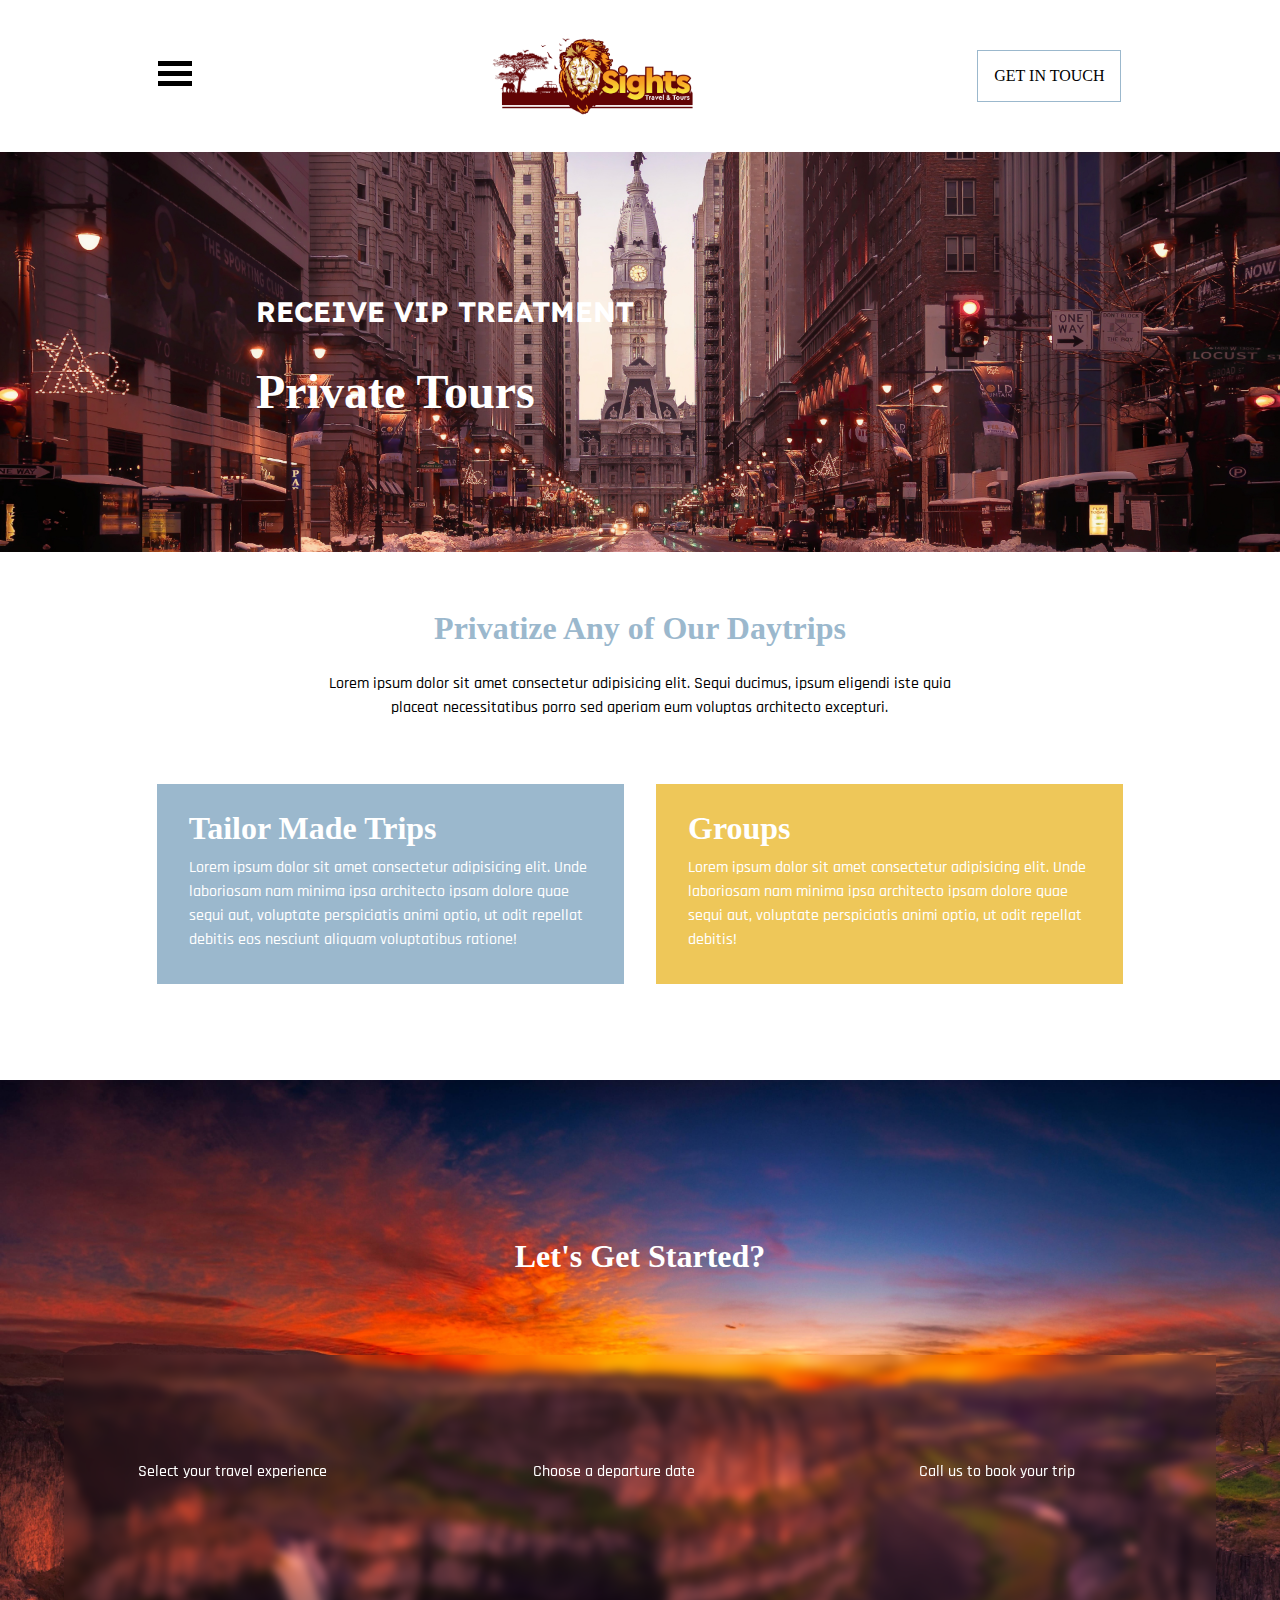
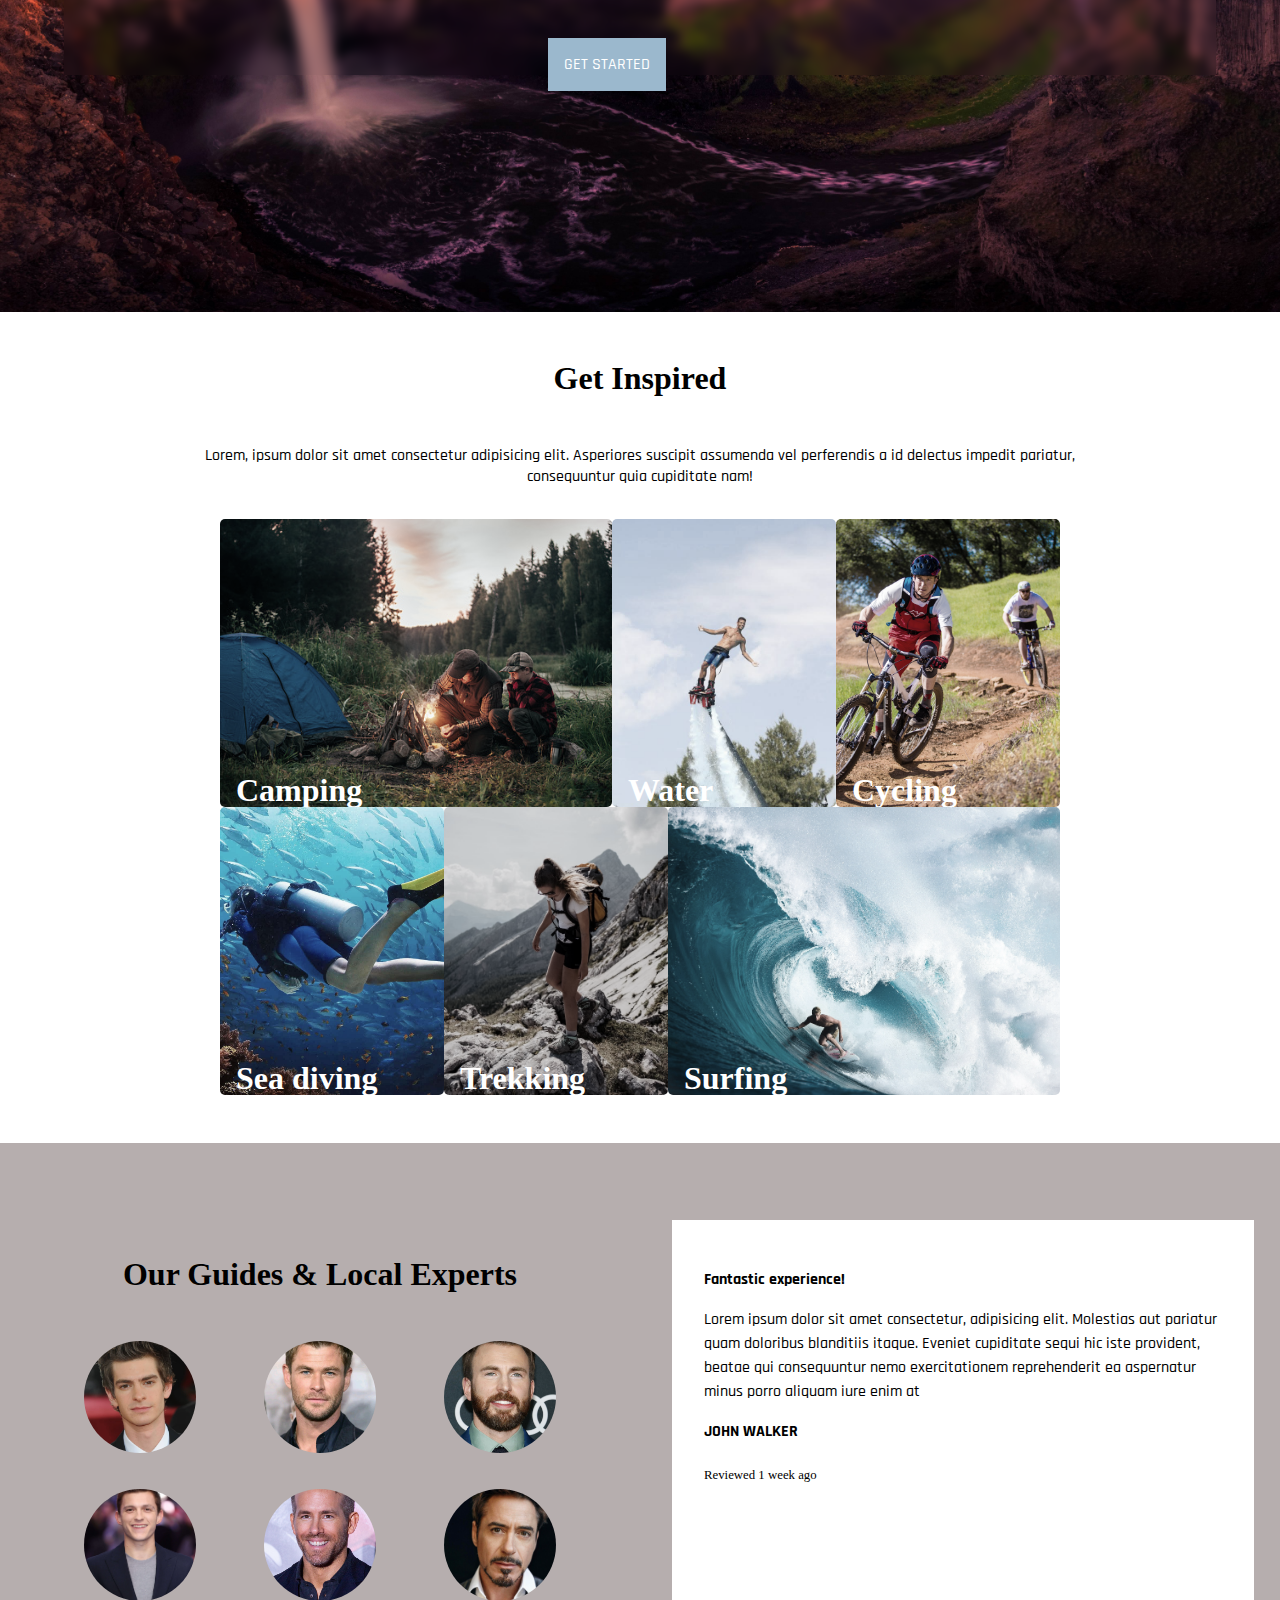
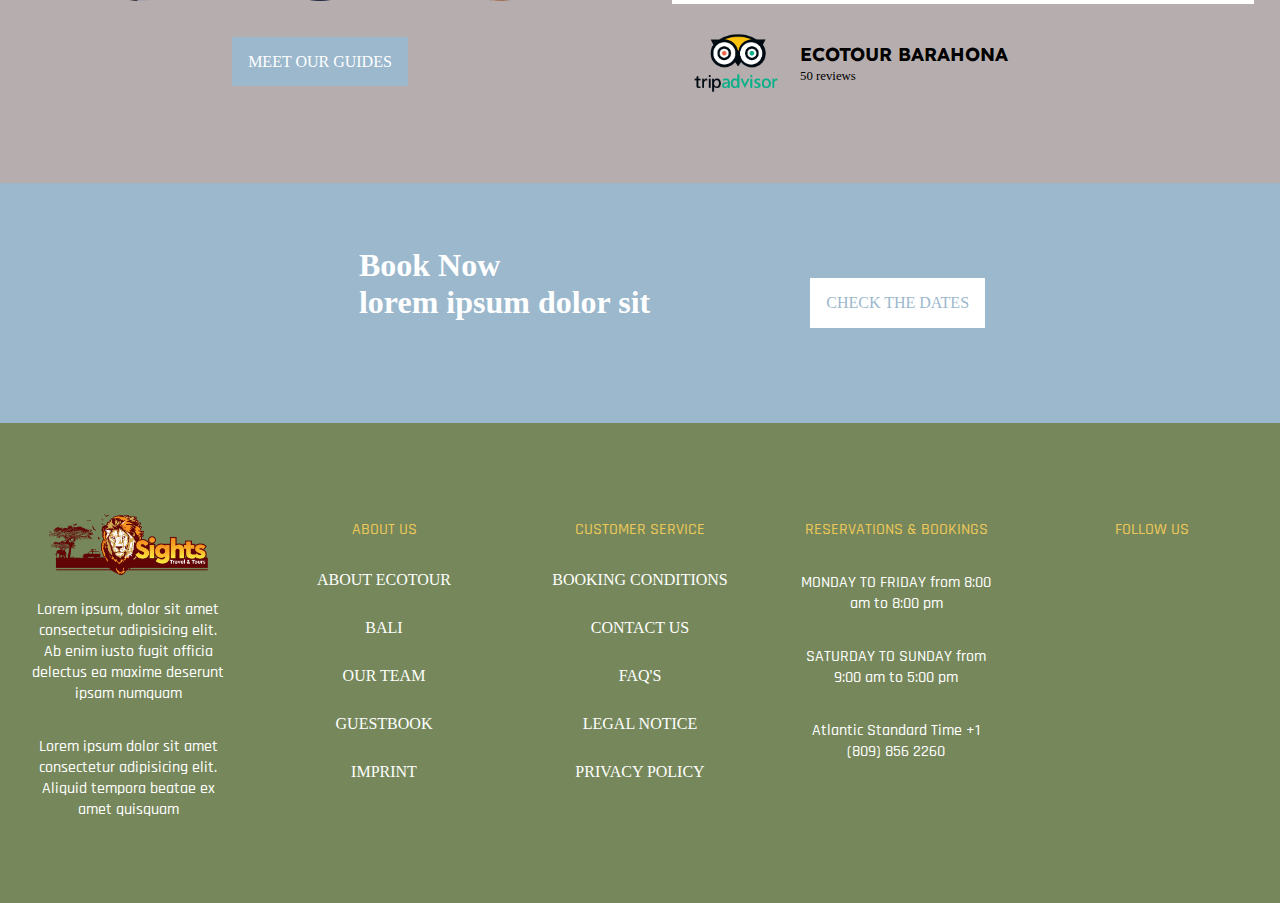
<file: Private Tours/index.html>
<!DOCTYPE html>
<html lang="en">
<head>
    <meta charset="UTF-8">
    <meta name="viewport" content="width=device-width, initial-scale=1.0">
    <title>Private Tours by Dinesh</title>
    <link rel="stylesheet" href="https://cdnjs.cloudflare.com/ajax/libs/font-awesome/6.5.1/css/all.min.css" integrity="sha512-DTOQO9RWCH3ppGqcWaEA1BIZOC6xxalwEsw9c2QQeAIftl+Vegovlnee1c9QX4TctnWMn13TZye+giMm8e2LwA==" crossorigin="anonymous" referrerpolicy="no-referrer" />
    <link rel="stylesheet" href="../share.css">
    <link rel="stylesheet" href="privateTour.css">
</head>
<body>
    <header class="header">
        <div class="head-items toggle-btn">
            <span></span><span></span><span></span>
        </div>
        <div class="head-items head-logo">
            <img src="../media/Sight-Travel-Final-Logo-2021-01.png" alt="LOGO">
        </div>
        <div class="head-items get-in">
            <a><i class="fa-solid fa-phone"></i>
                <span>GET IN TOUCH</span></a></div>
    </header>
    
        <nav class="side-nav">
            <span>X</span>
            <div class="side-nav-list">
                <a href="../index.html" ><h4>HOME</h4></a>
                <a href="../Destination/index.html"><h4>DESTINATION</h4></a>
                <a href="index.html"  class="active"><h4>PRIVATE TOUR</h4></a>
                <a href="../Single Tour/index.html"><h4>SINGLE TOUR</h4></a>
                <a href="../Tour List/index.html"><h4>TOUR LIST</h4></a>   
        </div>
        </nav>

     <!-- main content starts here -->

     <main>
        <!-- RECEIVE VIP TREATMENT -->
        <div class="vip">
            <div>
            <h3>RECEIVE VIP TREATMENT</h3>
            <h1>Private Tours</h1>
        </div>
        </div>

        <!-- Privatize Any of Our Daytrips -->
        <div class="privatize">
            <div class="privatize-in">
            <div class="privatize-in-one">
                <h1>Privatize Any of Our Daytrips</h1>
                <p>Lorem ipsum dolor sit amet consectetur adipisicing elit. Sequi ducimus, ipsum eligendi iste quia placeat necessitatibus porro sed aperiam eum voluptas architecto excepturi.                </p>
            </div>
            <div class="privatize-in-two">
                <div class="privatize-light">
                    <h1>Tailor Made Trips</h1>
                    <p>Lorem ipsum dolor sit amet consectetur adipisicing elit. Unde laboriosam nam minima ipsa architecto ipsam dolore quae sequi aut, voluptate perspiciatis animi optio, ut odit repellat debitis eos nesciunt aliquam voluptatibus ratione!</p>
                </div>
                <div class="privatize-dark">
                    <h1>Groups</h1>
                    <p>Lorem ipsum dolor sit amet consectetur adipisicing elit. Unde laboriosam nam minima ipsa architecto ipsam dolore quae sequi aut, voluptate perspiciatis animi optio, ut odit repellat debitis!</p>
                </div>
            </div>
        </div>
        </div>
        <!-- Let's Get Started? -->
        <div class="why">
            <h1>Let's Get Started?</h1>
            <div class="why-box">
                <div class="blur-box"></div>
            <div class="why-container">
                <div>
                    <i class="fa-solid fa-magnifying-glass-location"></i>
                    <p>Select your travel experience</p>
                </div>
                <div>
                    <i class="fa-solid fa-hand-pointer"></i>
                    <p>Choose a departure date</p>
                </div>
                <div>
                    <i class="fa-solid fa-phone-volume"></i>
                    <p>Call us to book your trip</p>
                </div>
            </div>
            <p href="" class="get-started-btn">GET STARTED</p>
            </div>
        </div>

        <!-- get started form -->
        <div class="backdrop">
        </div>
            <div class="form-container">
        <form action="">
            <div class="green-box">
                <span class="close">X</span>
                <div class="green-items">
                    <label for="exper">SELECT YOUR TRAVEL EXPERIENCE</label>
                    <input type="text" id="exper" placeholder="Discovering the Laminar and the Deep South" required>
                </div>
                <div class="green-items">
                    <label for="date">SELECT DATE</label>
                    <input type="date" id="date" required>
                </div>
                <div class="green-items">
                    <label for="adultno">NUMBER OF ADULTS</label>
                    <input type="text" id="adultno" required>
                </div>
                <div class="green-items">
                    <label for="children">NUMBER OF CHILDREN</label>
                    <input type="text" id="children" required>
                </div>
            </div>
            <div class="normal-box">
                <div class="box-1">
                    <label for="fname">First name</label>
                    <input type="text" id="fname" required>
                </div>
                <div class="box-2">
                    <label for="lname">Last name</label>
                    <input type="text" id="lname" required>
                </div>
                <div class="box-3">                   
                     <label for="email">Email</label>
                    <input type="email" id="email" required>
                </div>
                <div class="box-4">
                    <label for="phone">Phone number</label>
                    <input type="text" id="phone" required>
                </div>
                <div class="box-5">
                    <label for="message">Message</label>
                    <textarea name="message" id="message" cols="30" rows="12" required></textarea>
                </div>
                <div class="box-6">
                    <label for="">I'm from</label>
                    <input type="text" placeholder="India" required>
                </div>
                <nav class="box-7">
                    <input type="checkbox" required>
                <span>I've read and agree to the privacy policy</span>
                </nav>
                <button class="box-8">READ TRAVEL REQUEST</button>
            </div>
        </form>

        </div>
         <!-- features -->
         <div class="features">
            <div class="features-text">
            <h1>Get Inspired</h1>
            <p>Lorem, ipsum dolor sit amet consectetur adipisicing elit. Asperiores suscipit assumenda vel perferendis a id delectus impedit pariatur, consequuntur quia cupiditate nam!</p>
        </div>
         <div class="features-image">
        <div class="image-box-1 image-box">
            <img src="../media/camp.jpg" alt="">
            <div class="features-image-content">
                <h1>Camping</h1>
                <p>Lorem ipsum dolor sit amet consectetur adipisicing elit. Iure vitae perspiciatis. Este colom suptle!</p>
        </div>
        </div>
        <div class="image-box-2 image-box">
            <img src="../media/Flyboard.jpeg" alt="">
            <div class="features-image-content">
                <h1>Water Jetpack</h1>
                <p>Lorem ipsum dolor sit amet consectetur adipisicing elit. Iure vitae perspiciatis. Este colom suptle!</p>
            </div>
        </div>
        <div class="image-box-3 image-box">
            <img src="../media/cycling.jpg" alt="">
            <div class="features-image-content">
                <h1>Cycling</h1>
                <p>Lorem ipsum dolor sit amet consectetur adipisicing elit. Iure vitae perspiciatis. Este colom suptle!</p>
            </div>
        </div>
        <div class="image-box-4 image-box">
            <img src="../media/Diving.jpg" alt="">
            <div class="features-image-content">
                <h1>Sea diving</h1>
                <p>Lorem ipsum dolor sit amet consectetur adipisicing elit. Iure vitae perspiciatis. Este colom suptle!</p>
            </div>
        </div>
        <div class="image-box-5 image-box">
            <img src="../media/trek-girl.jpg" alt="">
            <div class="features-image-content">
                <h1>Trekking</h1>
                <p>Lorem ipsum dolor sit amet consectetur adipisicing elit. Iure vitae perspiciatis. Este colom suptle!</p>
            </div>
        </div>
        <div class="image-box-6 image-box">
            <img src="../media/surfing.jpg" alt="">
            <div class="features-image-content">
                <h1>Surfing</h1>
                <p>Lorem ipsum dolor sit amet consectetur adipisicing elit. Iure vitae perspiciatis. Este colom suptle!</p>
            </div>
        </div>
    </div>
</div>

    <!-- Our Guides & Local Experts -->
<div class="guides">
    <div class="guides-box">
        <h1>Our Guides & Local Experts</h1>
        <div class="guides-images">
            <img src="../media/Andrew_Garfield_2011.jpg" alt="">
            <img src="../media/Chris-Hemsworth.jpg" alt="">
            <img src="../media/chrisevans-lede.jpg" alt="">
            <img src="../media/tom-holland.jpg" alt="">
            <img src="../media/ryan.jpeg" alt="">
            <img src="../media/rdj.jpg" alt="">
        </div>
        <a href="">MEET OUR GUIDES</a>
    </div>
    <div class="guides-content">
        <div class="experience">
         <i class="fa-solid fa-quote-right"></i>
        <p class="dark-para"> Fantastic experience!</p>
        <p>Lorem ipsum dolor sit amet consectetur, adipisicing elit. Molestias aut pariatur quam doloribus blanditiis itaque. Eveniet cupiditate sequi hic iste provident, beatae qui consequuntur nemo exercitationem reprehenderit ea aspernatur minus porro aliquam iure enim at</p>
        <p class="dark-para">JOHN WALKER</p>
            <i class="fa-solid fa-fan"></i>
            <i class="fa-solid fa-star"></i>
            <i class="fa-solid fa-star"></i>
            <i class="fa-solid fa-star"></i>
            <i class="fa-solid fa-star"></i>
            <i class="fa-solid fa-star"></i>
            <span> Reviewed 1 week ago</span>
    </div>
    <div class="advisor">
        <img src="../media/TripAdvisor-Logo.wine.png" alt="">
        <div>
            <h3>ECOTOUR BARAHONA</h3>
            <i class="fa-solid fa-star"></i>
            <i class="fa-solid fa-star"></i>
            <i class="fa-solid fa-star"></i>
            <i class="fa-solid fa-star"></i>
            <i class="fa-solid fa-star-half"></i>
                <span>50 reviews</span>
        </div>
    </div>
    </div>
</div>

          <!-- Book Now -->
          <div class="book">
                
            <div>
                <i class="fa-regular fa-calendar-days"></i>
                <div class="book-in">
                <h1>Book Now</h1>
                <h1>lorem ipsum dolor sit</h1>
                </div>
            </div>
            <a href="#">CHECK THE DATES</a>
        </div>
            <!-- Footer -->
        <footer class="footer">
            <div class="footer-content">
                <img src="../media/Sight-Travel-Final-Logo-2021-01.png" alt="">
                <p>Lorem ipsum, dolor sit amet consectetur adipisicing elit. Ab enim iusto fugit officia delectus ea maxime deserunt ipsam numquam</p>
                <p>Lorem ipsum dolor sit amet consectetur adipisicing elit. Aliquid tempora beatae ex amet quisquam</p>
            </div>
            <div class="footer-content">
                <p class="footer-heading">ABOUT US</p>
                <a href="#">ABOUT ECOTOUR</a>
                <a href="#">BALI</a>
                <a href="#">OUR TEAM</a>
                <a href="#">GUESTBOOK</a>
                <a href="#">IMPRINT</a>
            </div>
            <div class="footer-content">
                <p class="footer-heading">CUSTOMER SERVICE</p>
                <a href="#">BOOKING CONDITIONS</a>
                <a href="#">CONTACT US</a>
                <a href="#">FAQ'S</a>
                <a href="#">LEGAL NOTICE</a>
                <a href="#">PRIVACY POLICY</a>
            </div>
            <div class="footer-content">
                <p class="footer-heading">RESERVATIONS & BOOKINGS</p>
                <p>MONDAY TO FRIDAY
                    from 8:00 am to 8:00 pm</p>
                <p>SATURDAY TO SUNDAY
                    from 9:00 am to 5:00 pm</p>
                <p>Atlantic Standard Time 
                    +1 (809) 856 2260</p>
            </div>
            <div class="footer-content icon">
                <p class="footer-heading">FOLLOW US</p>
                <div>
                    <a href="https://www.facebook.com/login.php/"><i class="fa-brands fa-facebook"></i></a>
                    <a href="https://www.instagram.com/?hl=en"><i class="fa-brands fa-instagram"></i></a>
                    <a href="https://twitter.com/i/flow/login"><i class="fa-brands fa-twitter"></i></a>
            </div>
            </div>
        </footer>
    </main>
    <script src="../script.js"></script>
</body>
</html>
</file>
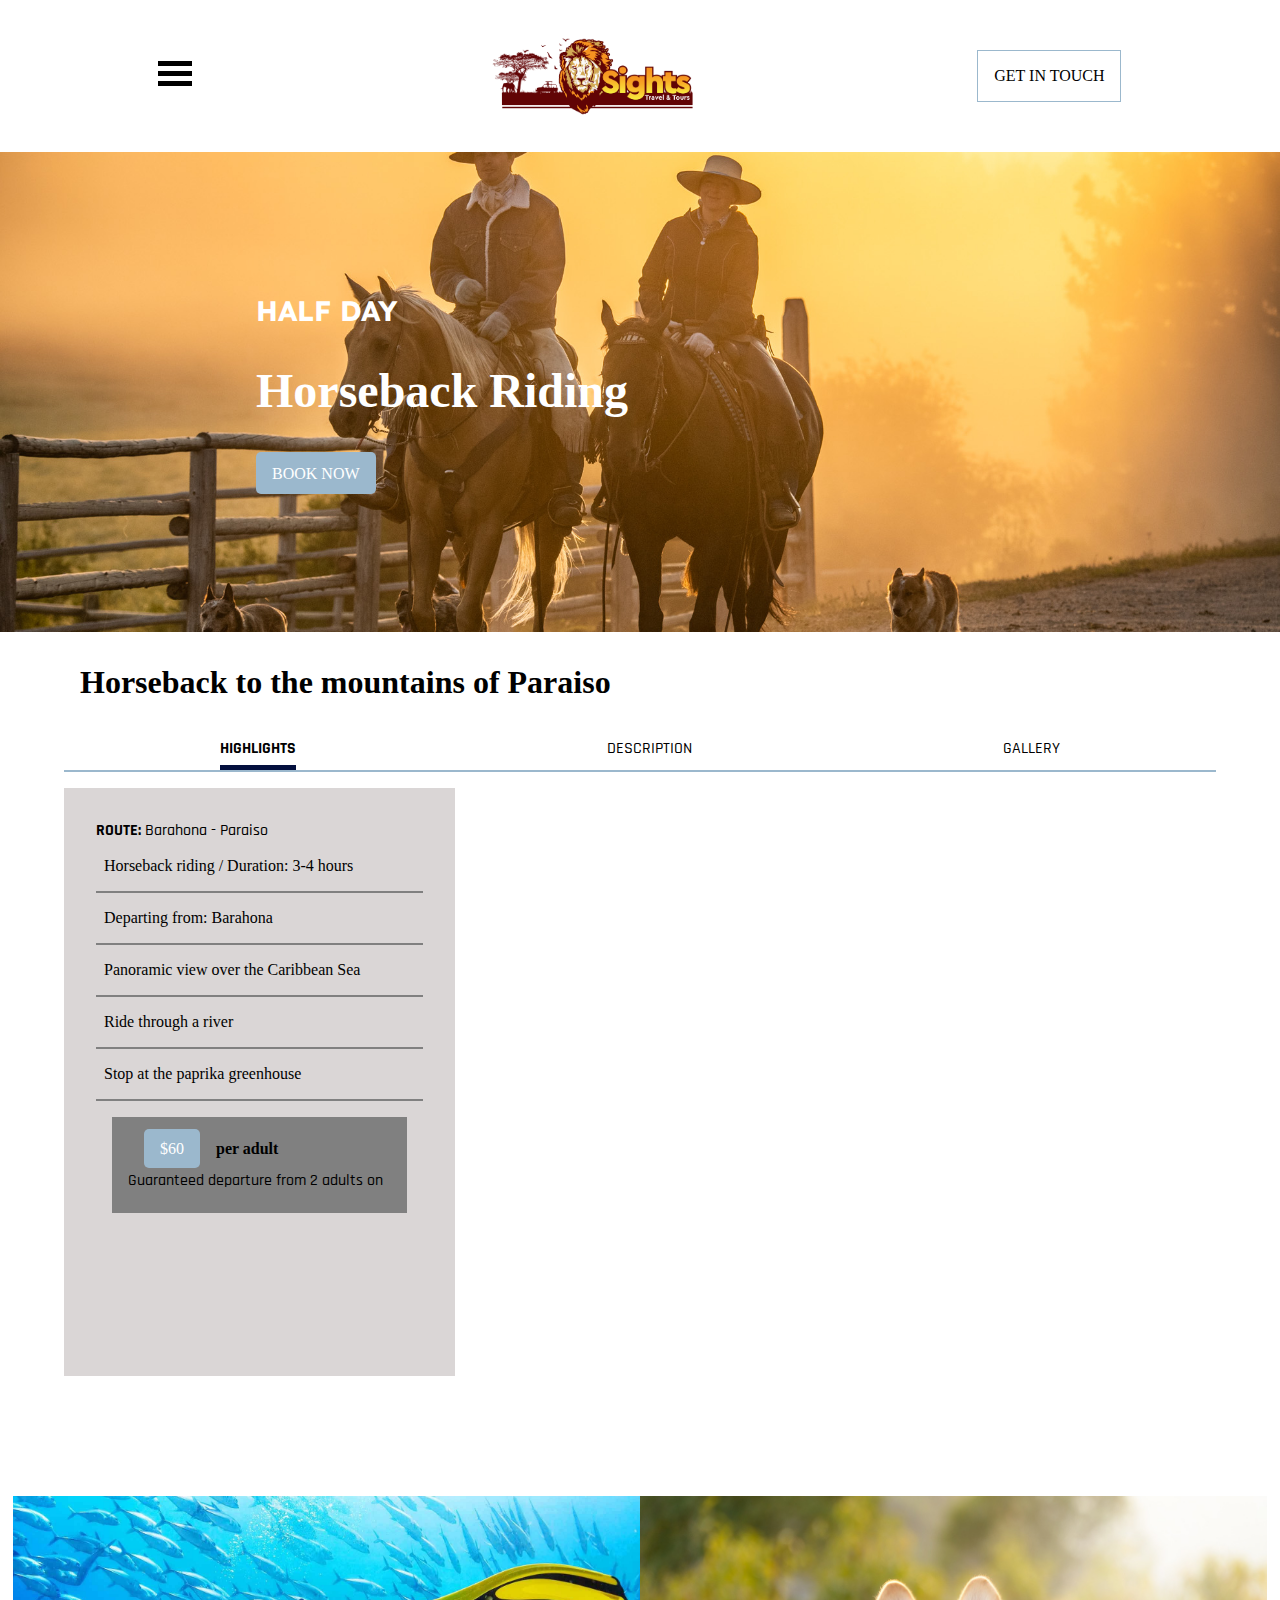
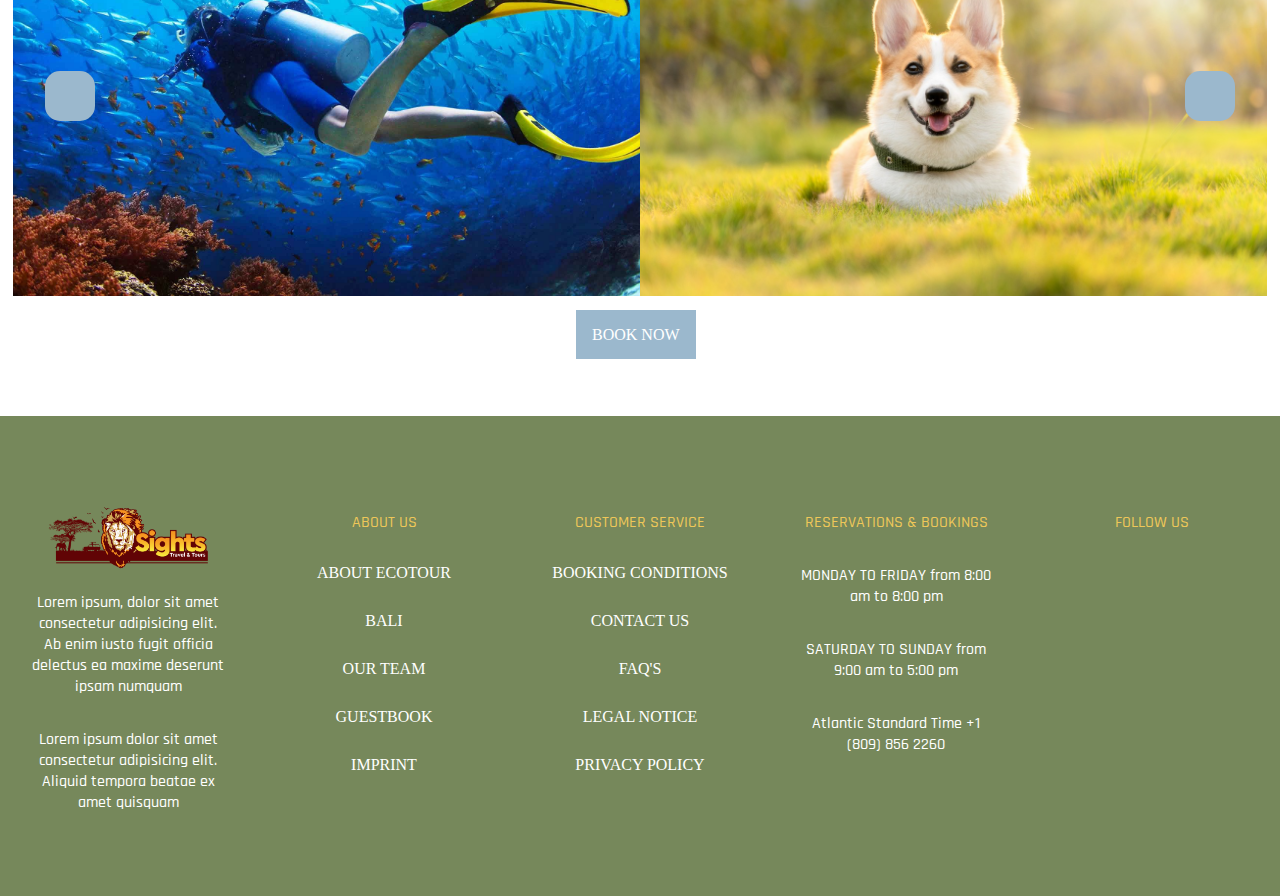
<file: Single Tour/index.html>
<!DOCTYPE html>
<html lang="en">
<head>
    <meta charset="UTF-8">
    <meta name="viewport" content="width=device-width, initial-scale=1.0">
    <title>Single Tours by Dinesh</title>
    <link rel="stylesheet" href="https://cdnjs.cloudflare.com/ajax/libs/font-awesome/6.5.1/css/all.min.css" integrity="sha512-DTOQO9RWCH3ppGqcWaEA1BIZOC6xxalwEsw9c2QQeAIftl+Vegovlnee1c9QX4TctnWMn13TZye+giMm8e2LwA==" crossorigin="anonymous" referrerpolicy="no-referrer" />
    <link rel="stylesheet" href="../share.css">
    <link rel="stylesheet" href="https://fonts.googleapis.com/css2?family=Material+Symbols+Rounded:opsz,wght,FILL,GRAD@48,400,0,0" />
    <link rel="stylesheet" href="singleTour.css">

</head>
<body>
    <header class="header">
        <div class="head-items toggle-btn">
            <span></span><span></span><span></span>
        </div>
        <div class="head-items head-logo">
            <img src="../media/Sight-Travel-Final-Logo-2021-01.png" alt="LOGO">
        </div>
        <div class="head-items get-in">
            <a><i class="fa-solid fa-phone"></i>
                <span>GET IN TOUCH</span></a></div>
    </header>
    
        <nav class="side-nav">
            <span>X</span>
            <div class="side-nav-list">
                <a href="../index.html" ><h4>HOME</h4></a>
                <a href="../Destination/index.html"><h4>DESTINATION</h4></a>
                <a href="../Private Tours/index.html"><h4>PRIVATE TOUR</h4></a>
                <a href="index.html"  class="active"><h4>SINGLE TOUR</h4></a>
                <a href="../Tour List/index.html"><h4>TOUR LIST</h4></a>   
        </div>
        </nav>

        <!-- main content starts here -->

        <main>
            <!-- HALF DAY -->
            <div class="half-day">
                <div>
                <h3>HALF DAY</h3>
                <h1>Horseback Riding</h1>
                <a href="#">BOOK NOW</a>
            </div>
            </div>

            <!-- Horseback to the mountains of Paraiso -->
            <div class="horseback">
                <h1>Horseback to the mountains of Paraiso</h1>
                <div class="three-page">
                    <nav class="head-btn">
                        <p class="highlights-nav highlightable" >HIGHLIGHTS</p>
                        <p class="description-nav highlightable">DESCRIPTION</p>
                        <p class="gallery-nav highlightable">GALLERY</p>
                    </nav>
                    <!-- highlights starts here-->
                    <div class="highlights">
                        <div class="highlights-one">
                            <p><b>ROUTE:</b> Barahona - Paraiso</p>
                            <nav>
                                <i class="fa-regular fa-clock"></i>
                                <span>Horseback riding / Duration: 3-4 hours</span>
                            </nav>
                            <nav>
                                <i class="fa-solid fa-bullseye"></i>
                                <span>Departing from: Barahona</span>
                            </nav>
                            <nav>
                                <i class="fa-solid fa-camera"></i>
                                <span>Panoramic view over the Caribbean Sea</span>
                            </nav>
                            <nav>
                                <i class="fa-solid fa-house-flood-water"></i>
                                <span>Ride through a river</span>
                            </nav>
                            <nav>
                                <i class="fa-regular fa-flag"></i>
                                <span>Stop at the paprika greenhouse</span>
                            </nav>
                            <div class="adult">
                                <a href="#">$60</a><span>per adult</span>
                                <p>Guaranteed departure from 2 adults on</p>
                            </div>
                        </div>
                        <div class="highlights-two">
                            <iframe src="https://www.google.com/maps/embed?pb=!1m18!1m12!1m3!1d1010292.8368764832!2d114.4120856093552!3d-8.454919382622695!2m3!1f0!2f0!3f0!3m2!1i1024!2i768!4f13.1!3m3!1m2!1s0x2dd141d3e8100fa1%3A0x24910fb14b24e690!2sBali%2C%20Indonesia!5e0!3m2!1sen!2sin!4v1711544458768!5m2!1sen!2sin" width="800" height="600" style="border:0;" allowfullscreen="" loading="lazy" referrerpolicy="no-referrer-when-downgrade"></iframe>
                        </div>
                    </div>

                     <!-- description starts here-->

                    <div class="description">
                        <div class="description-one">
                            <p><b>ROUTE:</b> Barahona - Paraiso</p>
                            <div class="time-box">
                                <div class="time-items">
                                    <span class="hour">1 hour</span>
                                    <span class="time-line">
                                        <span class="dot"></span>                                    </span>
                                        <span class="location"><b>Barahona</b></span>
                                </div>
                                <div class="time-items">
                                    <span class="hour">30 min</span>
                                    <span class="time-line">
                                        <span class="dot"></span>
                                    </span>
                                        <span class="location">Caribbean sea panoramic view</span>                              
                                      </div>
                                <div class="time-items">
                                    <span class="hour">1 hour</span>
                                    <span class="time-line">
                                        <span class="dot"></span>
                                    </span>
                                        <span class="location">River ride</span>                              
                                      </div>
                                <div class="time-items">
                                    <span class="hour">30min</span>
                                    <span class="time-line">
                                        <span class="dot"></span>
                                    </span>
                                        <span class="location">Paprika greenhouse</span>                              
                                      </div>
                                <div class="time-items">
                                    <span class="hour"></span>
                                    <span class="time-line dot-no-line">
                                        <span class="dot"></span>
                                    </span>
                                        <span class="location"><b>Paraiso</b></span>                              
                                      </div>
                            </div>
                        </div>
                        <div class="description-two">
                            <p class="dark"><b>Lorem ipsum, dolor sit amet consectetur adipisicing elit. Fugiat magnam nisi facere? Beatae recusandae esse vel asperiores sint consequuntur ex, nobis repellendus ab, minus reiciendis.</b></p>
                            <p>Lorem ipsum dolor, sit amet consectetur adipisicing elit. Illum repellendus perferendis vitae possimus est sunt quidem similique id quae dignissimos. Nisi incidunt perferendis maxime in, et iusto non perspiciatis nulla eos voluptatibus quos, corrupti fugiat cum hic doloribus libero debitis neque qui unde labore repellendus, cupiditate praesentium. Incidunt, mollitia modi.                            </p>
                            <p>Lorem ipsum dolor sit amet consectetur adipisicing elit. Alias quos similique facilis architecto assumenda rerum accusantium veritatis et consequuntur ipsum obcaecati placeat illum quo sapiente, natus aut ipsam odit suscipit. Atque neque deleniti explicabo dignissimos? Dolorum, nemo minus. Illo, adipisci.</p>
                            <a href="#">BOOK NOW</a>
                        </div>
                    </div>

                    <!-- gallery starts here-->

                    <div class="gallery">
                        <div class="gallery-one">
                            <img src="../media/camp.jpg" alt="" class="image-1">
                            <img src="../media/Flyboard.jpeg" alt=""  class="image-2">
                            <img src="../media/cycling.jpg" alt=""  class="image-3">
                            <img src="../media/Diving.jpg" alt=""  class="image-4">
                            <img src="../media/trek-girl.jpg" alt=""  class="image-5">
                            <img src="../media/surfing.jpg" alt=""  class="image-6">
                        </div>
                        <div class="gallery-two">
                            <img src="../media/Cowboy-cowgirl-sunrise-ride.jpg" alt="">
                        </div>
                    </div>
                </div>
            </div>




            <!-- Carousel starts here -->
            <div class="container">
                <div class="slide-container">
                  <button id="prev-slide" class="slide-button material-symbols-rounded"> <i class="fa-solid fa-angle-left"></i></button>
                  <ul class="slides">
                    <img class="image-item" src="../media/Diving.jpg" alt="img-1" />
                    <img class="image-item" src="../media/cute-dog.jpg" alt="img-2" />
                    <img class="image-item" src="../media/bali-forest.jpg" alt="img-3" />
                    <img class="image-item" src="../media/camp.jpg" alt="img-4" />
                    <img class="image-item" src="../media/man-smile.jpeg" alt="img-5" />
                    <img class="image-item" src="../media/fountain.jpg" alt="img-6" />
                    <img class="image-item" src="../media/surfing.jpg" alt="img-7" />
                    <img class="image-item" src="../media/skydive.jpg" alt="img-9" />
                    <img class="image-item" src="../media/bali.jpg" alt="img-10" />
                  </ul>
                  <button id="next-slide" class="slide-button material-symbols-rounded"><i class="fa-solid fa-angle-right"></i> </button>
                </div>
            
              </div>
             

        <div class="btn-div">
        <a href="#" class="last-btn">BOOK NOW</a>
    </div>


            <!-- Footer -->
        <footer class="footer">
            <div class="footer-content">
                <img src="../media/Sight-Travel-Final-Logo-2021-01.png" alt="">
                <p>Lorem ipsum, dolor sit amet consectetur adipisicing elit. Ab enim iusto fugit officia delectus ea maxime deserunt ipsam numquam</p>
                <p>Lorem ipsum dolor sit amet consectetur adipisicing elit. Aliquid tempora beatae ex amet quisquam</p>
            </div>
            <div class="footer-content">
                <p class="footer-heading">ABOUT US</p>
                <a href="#">ABOUT ECOTOUR</a>
                <a href="#">BALI</a>
                <a href="#">OUR TEAM</a>
                <a href="#">GUESTBOOK</a>
                <a href="#">IMPRINT</a>
            </div>
            <div class="footer-content">
                <p class="footer-heading">CUSTOMER SERVICE</p>
                <a href="#">BOOKING CONDITIONS</a>
                <a href="#">CONTACT US</a>
                <a href="#">FAQ'S</a>
                <a href="#">LEGAL NOTICE</a>
                <a href="#">PRIVACY POLICY</a>
            </div>
            <div class="footer-content">
                <p class="footer-heading">RESERVATIONS & BOOKINGS</p>
                <p>MONDAY TO FRIDAY
                    from 8:00 am to 8:00 pm</p>
                <p>SATURDAY TO SUNDAY
                    from 9:00 am to 5:00 pm</p>
                <p>Atlantic Standard Time 
                    +1 (809) 856 2260</p>
            </div>
            <div class="footer-content icon">
                <p class="footer-heading">FOLLOW US</p>
                <div>
                    <a href="https://www.facebook.com/login.php/"><i class="fa-brands fa-facebook"></i></a>
                    <a href="https://www.instagram.com/?hl=en"><i class="fa-brands fa-instagram"></i></a>
                    <a href="https://twitter.com/i/flow/login"><i class="fa-brands fa-twitter"></i></a>
            </div>
            </div>
        </footer>
    </main>
    <script src="../script.js"></script>
</body>
</html>
</file>
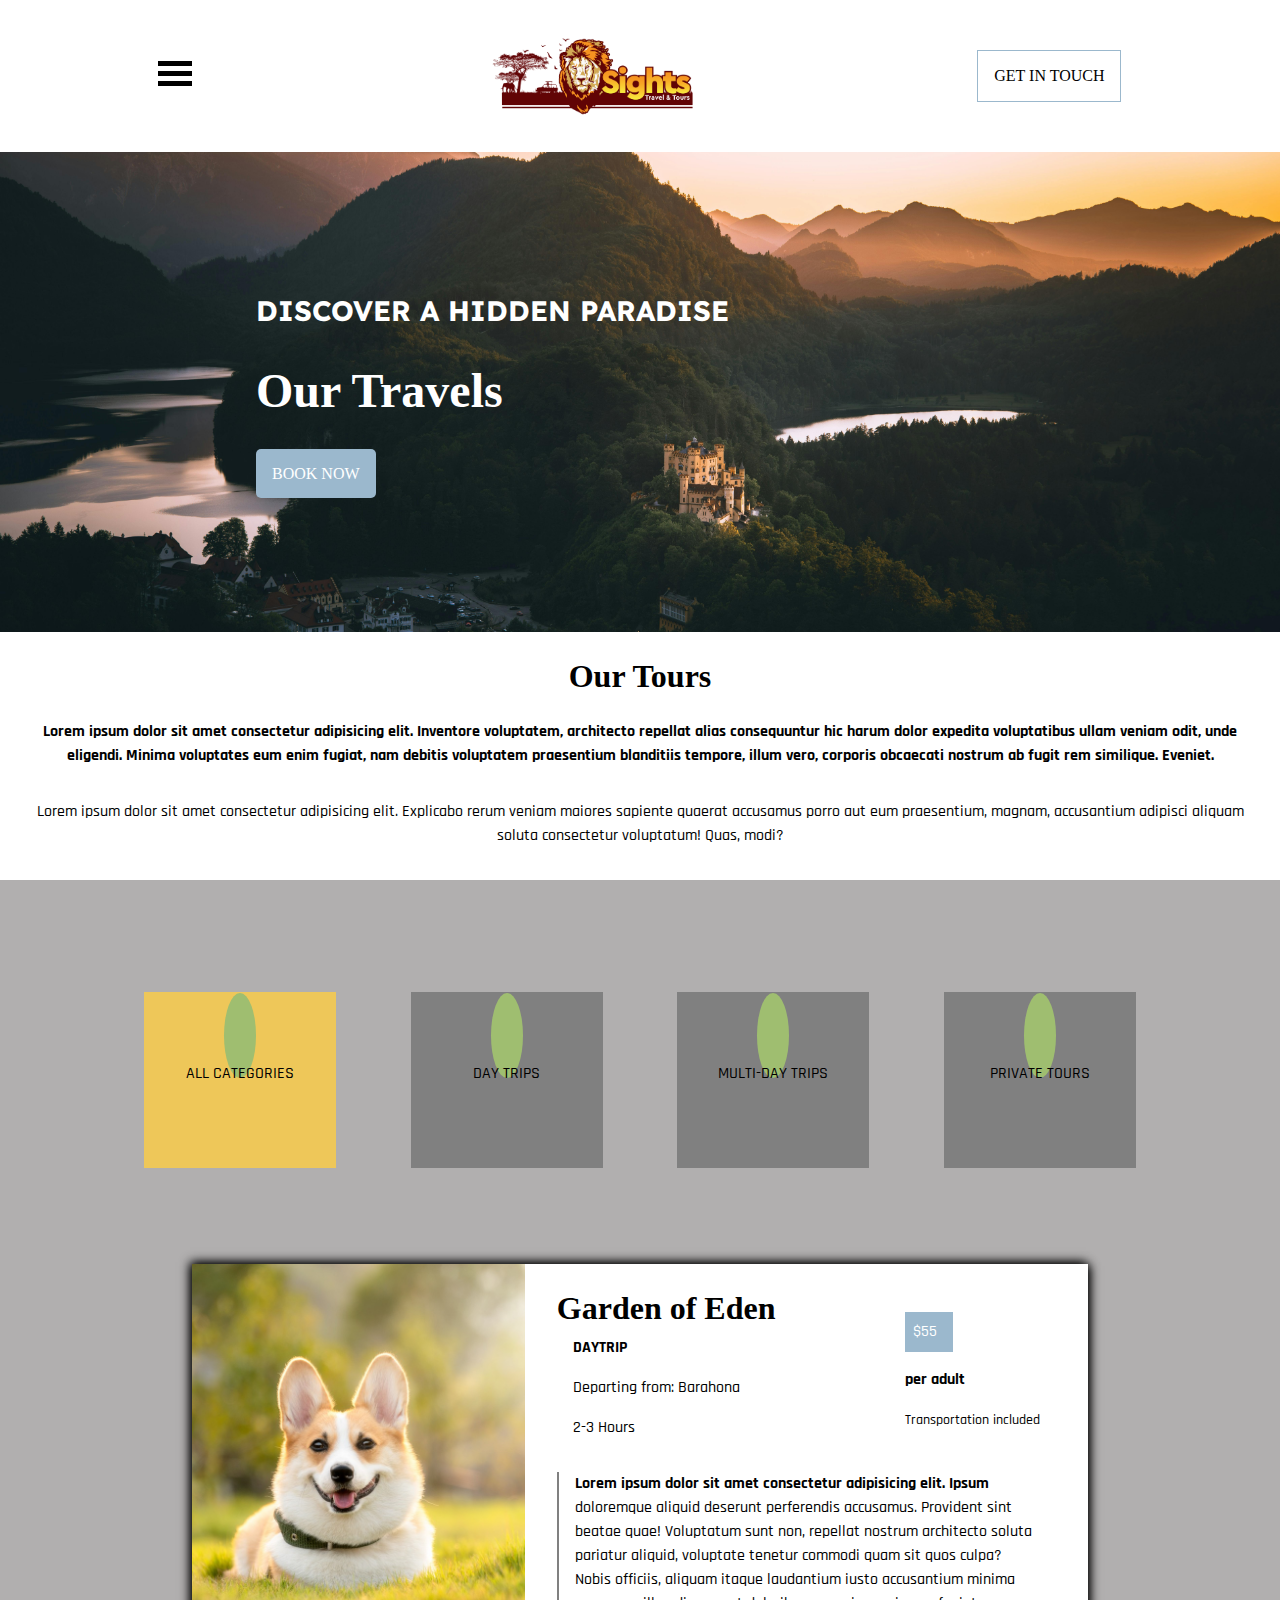
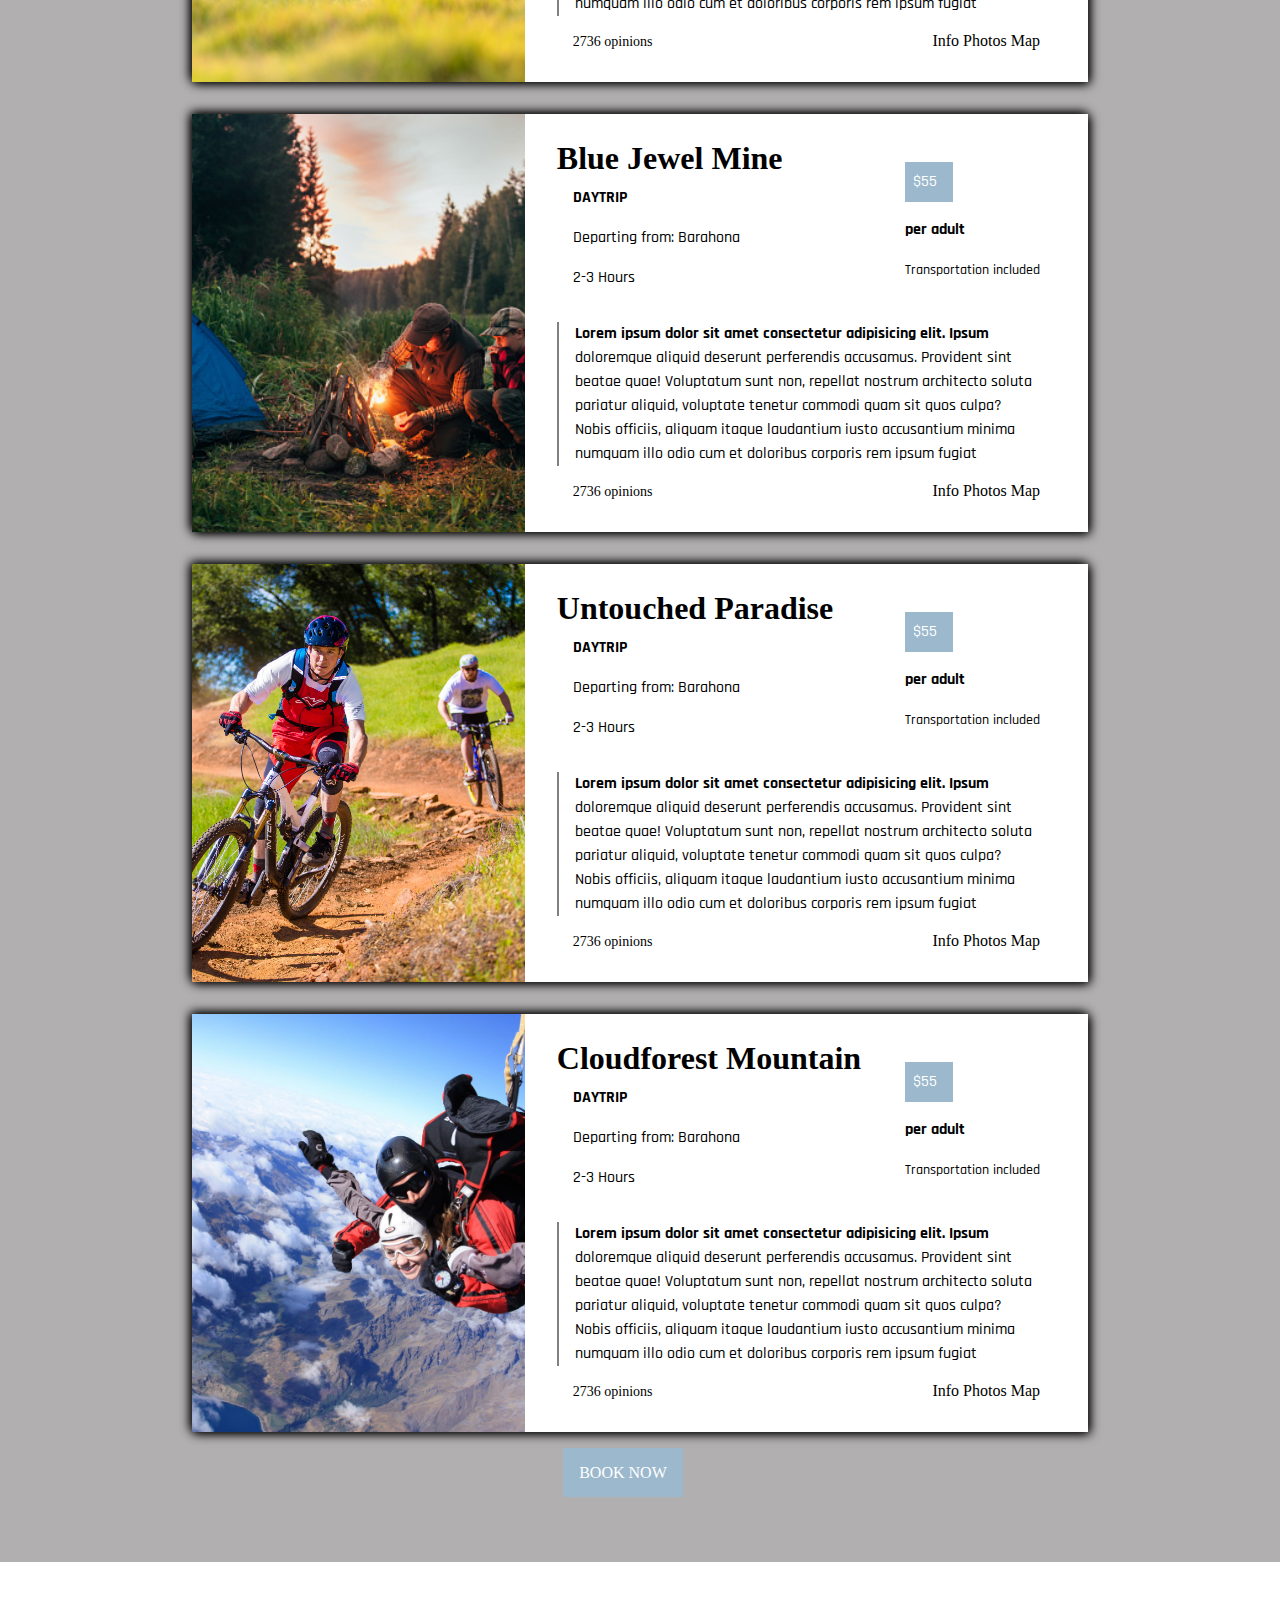
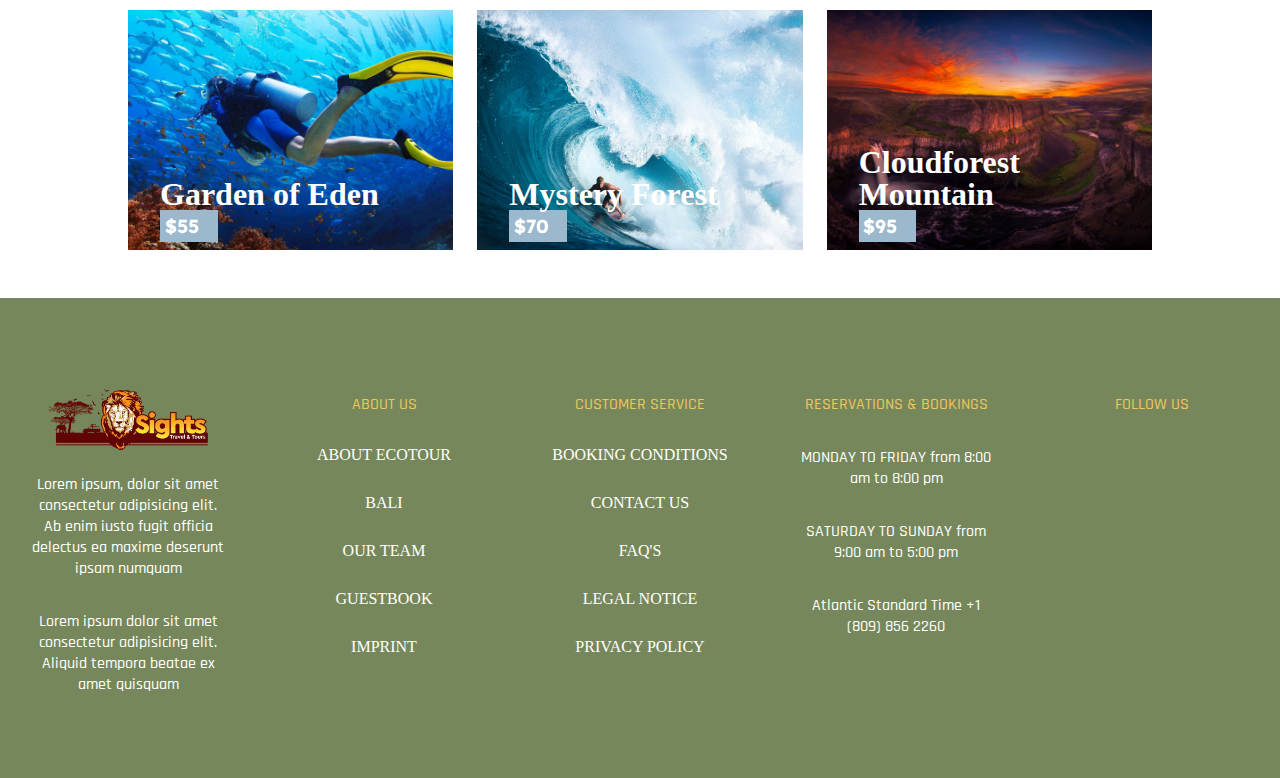
<file: Tour List/index.html>
<!DOCTYPE html>
<html lang="en">
<head>
    <meta charset="UTF-8">
    <meta name="viewport" content="width=device-width, initial-scale=1.0">
    <title>Tours List by Dinesh</title>
    <link rel="stylesheet" href="https://cdnjs.cloudflare.com/ajax/libs/font-awesome/6.5.1/css/all.min.css" integrity="sha512-DTOQO9RWCH3ppGqcWaEA1BIZOC6xxalwEsw9c2QQeAIftl+Vegovlnee1c9QX4TctnWMn13TZye+giMm8e2LwA==" crossorigin="anonymous" referrerpolicy="no-referrer" />
    <link rel="stylesheet" href="../share.css">
    <link rel="stylesheet" href="tourList.css">
</head>
<body>
    <header class="header">
        <div class="head-items toggle-btn">
            <span></span><span></span><span></span>
        </div>
        <div class="head-items head-logo">
          <img src="../media/Sight-Travel-Final-Logo-2021-01.png" alt="LOGO">
        </div>
        <div class="head-items get-in">
            <a><i class="fa-solid fa-phone"></i>
                <span>GET IN TOUCH</span></a></div>
    </header>
    
        <nav class="side-nav">
            <span>X</span>
            <div class="side-nav-list">
                <a href="../index.html" ><h4>HOME</h4></a>
                <a href="../Destination/index.html"><h4>DESTINATION</h4></a>
                <a href="../Private Tours/index.html"><h4>PRIVATE TOUR</h4></a>
                <a href="../Single Tour/index.html"><h4>SINGLE TOUR</h4></a>
                <a href="index.html"  class="active"><h4>TOUR LIST</h4></a>   
        </div>
        </nav>

        <!-- main content starts here -->

        <main>
            <!-- Our Travels -->
            <div class="half-day">
                <div>
                <h3>DISCOVER A HIDDEN PARADISE </h3>
                <h1>Our Travels</h1>
                <a href="#">BOOK NOW</a>
            </div>
            </div>

            <!-- Our Tours -->
            <div class="ourTours">
                <h1>Our Tours</h1>
                <p><b>Lorem ipsum dolor sit amet consectetur adipisicing elit. Inventore voluptatem, architecto repellat alias consequuntur hic harum dolor expedita voluptatibus ullam veniam odit, unde eligendi. Minima voluptates eum enim fugiat, nam debitis voluptatem praesentium blanditiis tempore, illum vero, corporis obcaecati nostrum ab fugit rem similique. Eveniet.</b></p>
                <p>Lorem ipsum dolor sit amet consectetur adipisicing elit. Explicabo rerum veniam maiores sapiente quaerat accusamus porro aut eum praesentium, magnam, accusantium adipisci aliquam soluta consectetur voluptatum! Quas, modi?</p>
            </div>

            <!-- main-container -->
            <div class="main-container">
                <div class="icon-container">
                    <div class="icon-box green-icon">
                        <i class="fa-solid fa-earth-europe"></i>
                        <p>ALL CATEGORIES</p>
                    </div>
                    <div class="icon-box">
                        <i class="fa-solid fa-plane-departure"></i>
                        <p>DAY TRIPS</p>
                    </div>
                    <div class="icon-box">
                        <i class="fa-solid fa-bag-shopping"></i>
                        <p>MULTI-DAY TRIPS</p>
                    </div>
                    <div class="icon-box">
                        <i class="fa-solid fa-cable-car"></i>
                        <p>PRIVATE TOURS</p>
                    </div>
                </div>

                <div class="parent">
                <div class="hover-container">
                        <div class="hover-box-left">
                          <img src="../media/cute-dog.jpg" alt="" class="hover-image new-image">
                          <div class="route">
                            <p><b>ROUTE:</b> Barahona - Paraiso</p>
                            <nav>
                                <i class="fa-regular fa-clock"></i>
                                <span>Horseback riding / Duration: 3-4 hours</span>
                            </nav>
                            <nav>
                                <i class="fa-solid fa-bullseye"></i>
                                <span>Departing from: Barahona</span>
                            </nav>
                            <nav>
                                <i class="fa-solid fa-camera"></i>
                                <span>Panoramic view over the Caribbean Sea</span>
                            </nav>
                            <nav>
                                <i class="fa-solid fa-house-flood-water"></i>
                                <span>Ride through a river</span>
                            </nav>
                            <nav>
                                <i class="fa-regular fa-flag"></i>
                                <span>Stop at the paprika greenhouse</span>
                            </nav>
                        </div>
                    </div>
                          <div class="hover-box-right">
                            <div class="garden">
                                <div>
                              <h1>Garden of Eden</h1>
                              <p><b>DAYTRIP</b></p>
                              <p>Departing from: Barahona</p>
                              <p><i class="fa-solid fa-stopwatch"></i>2-3 Hours</p>
                            </div>
                            <div class="garden-right">
                              <p class="garden-btn">$55</p>
                              <p class=""><b>per adult</b></p>
                              <p class="small-p">Transportation included</p>
                            </div>
                        </div>
                        <div class="right-para">
                            <p class="show-para">
                              Lorem ipsum dolor sit amet consectetur adipisicing elit. Ipsum
                                doloremque aliquid deserunt perferendis accusamus. Provident sint
                              beatae quae! Voluptatum sunt non, repellat nostrum architecto
                              soluta pariatur aliquid, voluptate tenetur commodi quam sit quos
                              culpa? Nobis officiis, aliquam itaque laudantium iusto
                              accusantium minima numquam illo odio cum et doloribus corporis rem
                              ipsum fugiat</p>
                              <p class="hide-para">
                                fuga officia placeat voluptatibus provident alias autem. Omnis
                                totam illo nostrum dolor! Facilis recusandae unde architecto.
                                Ratione blanditiis consequuntur, amet odit rem ad qui quasi doloremque
                                debitis recusandae. Culpa voluptas vero veniam pariatur
                                voluptates modi molestias quam unde beatae sed repellat
                                consectetur corporis illo voluptatum repellendus veritatis vel
                                esse quo fugit, fugiat sint est quia nesciunt.
                               </p>
                               <p class="hide-para"> Aliquam,at fuga! Cupiditate quidem sed odio beatae ad harum ipsam iste
                                suscipit repudiandae consequatur quibusdam, temporibus dolorum
                                ut veniam quaerat blanditiis ducimus expedita nam totam odit
                                tempore! Necessitatibus fuga eligendi quam nobis quasi
                                dolores,
                                </p>
                                <p class="hide-para">mollitia omnis non error repellendus dicta
                                quia magnam quo iusto incidunt voluptatum alias vel hic!
                                Consequatur nisi autem vel aut iste exercitationem veniam
                                reiciendis sed. Impedit consectetur ipsam ab possimus.
                              </p>
                        </div>
                        <div class="hover-bottom">
                            <div class="hover-icon">
                                <i class="fa-solid fa-fan"></i>
                                <i class="fa-solid fa-star"></i>
                                <i class="fa-solid fa-star"></i>
                                <i class="fa-solid fa-star"></i>
                                <i class="fa-solid fa-star"></i>
                                <i class="fa-solid fa-star-half"></i>
                              <span class="small-p">2736 opinions</span>
                            </div>
                            <div class="icon-right">
                              <div class="hide-icons">
                                <i class="fa-regular fa-circle-question"></i>
                                    <span>Info</span>
                                <i class="fa-solid fa-photo-film"></i>
                               <span>Photos</span>
                                <i class="fa-regular fa-map"></i>
                                <span>Map</span>
                                
                              </div>
                              <a href="" class="book-btn">book now</a>
                            </div>
                        </div>
                          </div>
                        
                       
           
            </div>

            <div class="backdrop-two"></div>

            <div class="hover-container">
                <div class="hover-box-left">
                  <img src="../media/camp.jpg" alt="" class="hover-image new-image">
                  <div class="route">
                    <p><b>ROUTE:</b> Barahona - Paraiso</p>
                    <nav>
                        <i class="fa-regular fa-clock"></i>
                        <span>Horseback riding / Duration: 3-4 hours</span>
                    </nav>
                    <nav>
                        <i class="fa-solid fa-bullseye"></i>
                        <span>Departing from: Barahona</span>
                    </nav>
                    <nav>
                        <i class="fa-solid fa-camera"></i>
                        <span>Panoramic view over the Caribbean Sea</span>
                    </nav>
                    <nav>
                        <i class="fa-solid fa-house-flood-water"></i>
                        <span>Ride through a river</span>
                    </nav>
                    <nav>
                        <i class="fa-regular fa-flag"></i>
                        <span>Stop at the paprika greenhouse</span>
                    </nav>
                </div>
            </div>
                  <div class="hover-box-right">
                    <div class="garden">
                        <div>
                      <h1>Blue Jewel Mine</h1>
                      <p><b>DAYTRIP</b></p>
                      <p>Departing from: Barahona</p>
                      <p><i class="fa-solid fa-stopwatch"></i>2-3 Hours</p>
                    </div>
                    <div class="garden-right">
                      <p class="garden-btn">$55</p>
                      <p class=""><b>per adult</b></p>
                      <p class="small-p">Transportation included</p>
                    </div>
                </div>
                <div class="right-para">
                    <p class="show-para">
                     Lorem ipsum dolor sit amet consectetur adipisicing elit. Ipsum
                      doloremque  aliquid deserunt perferendis accusamus. Provident sint
                      beatae quae! Voluptatum sunt non, repellat nostrum architecto
                      soluta pariatur aliquid, voluptate tenetur commodi quam sit quos
                      culpa? Nobis officiis, aliquam itaque laudantium iusto
                      accusantium minima numquam illo odio cum et doloribus corporis rem
                      ipsum fugiat</p>
                      <p class="hide-para">
                        fuga officia placeat voluptatibus provident alias autem. Omnis
                        totam illo nostrum dolor! Facilis recusandae unde architecto.
                        Ratione blanditiis consequuntur, amet odit rem ad qui quasi doloremque
                        debitis recusandae. Culpa voluptas vero veniam pariatur
                        voluptates modi molestias quam unde beatae sed repellat
                        consectetur corporis illo voluptatum repellendus veritatis vel
                        esse quo fugit, fugiat sint est quia nesciunt.
                       </p>
                       <p class="hide-para"> Aliquam,at fuga! Cupiditate quidem sed odio beatae ad harum ipsam iste
                        suscipit repudiandae consequatur quibusdam, temporibus dolorum
                        ut veniam quaerat blanditiis ducimus expedita nam totam odit
                        tempore! Necessitatibus fuga eligendi quam nobis quasi
                        dolores,
                        </p>
                        <p class="hide-para">mollitia omnis non error repellendus dicta
                        quia magnam quo iusto incidunt voluptatum alias vel hic!
                        Consequatur nisi autem vel aut iste exercitationem veniam
                        reiciendis sed. Impedit consectetur ipsam ab possimus.
                      </p>
                </div>
                <div class="hover-bottom">
                    <div class="hover-icon">
                        <i class="fa-solid fa-fan"></i>
                        <i class="fa-solid fa-star"></i>
                        <i class="fa-solid fa-star"></i>
                        <i class="fa-solid fa-star"></i>
                        <i class="fa-solid fa-star"></i>
                        <i class="fa-solid fa-star-half"></i>
                      <span class="small-p">2736 opinions</span>
                    </div>
                    <div class="icon-right">
                      <div class="hide-icons">
                        <i class="fa-regular fa-circle-question"></i>
                            <span>Info</span>
                        <i class="fa-solid fa-photo-film"></i>
                       <span>Photos</span>
                        <i class="fa-regular fa-map"></i>
                        <span>Map</span>
                        
                      </div>
                      <a href="" class="book-btn">book now</a>
                    </div>
                </div>
                  </div>
                  <div class="backdrop-two"></div>
               
    </div>
    <div class="backdrop-two"></div>
    <div class="hover-container">
        <div class="hover-box-left">
          <img src="../media/cycling.jpg" alt="" class="hover-image new-image">
          <div class="route">
            <p><b>ROUTE:</b> Barahona - Paraiso</p>
            <nav>
                <i class="fa-regular fa-clock"></i>
                <span>Horseback riding / Duration: 3-4 hours</span>
            </nav>
            <nav>
                <i class="fa-solid fa-bullseye"></i>
                <span>Departing from: Barahona</span>
            </nav>
            <nav>
                <i class="fa-solid fa-camera"></i>
                <span>Panoramic view over the Caribbean Sea</span>
            </nav>
            <nav>
                <i class="fa-solid fa-house-flood-water"></i>
                <span>Ride through a river</span>
            </nav>
            <nav>
                <i class="fa-regular fa-flag"></i>
                <span>Stop at the paprika greenhouse</span>
            </nav>
        </div>
    </div>
          <div class="hover-box-right">
            <div class="garden">
                <div>
              <h1>Untouched Paradise</h1>
              <p><b>DAYTRIP</b></p>
              <p>Departing from: Barahona</p>
              <p><i class="fa-solid fa-stopwatch"></i>2-3 Hours</p>
            </div>
            <div class="garden-right">
              <p class="garden-btn">$55</p>
              <p class=""><b>per adult</b></p>
              <p class="small-p">Transportation included</p>
            </div>
        </div>
        <div class="right-para">
            <p class="show-para">
             Lorem ipsum dolor sit amet consectetur adipisicing elit. Ipsum 
                doloremque aliquid deserunt perferendis accusamus. Provident sint
              beatae quae! Voluptatum sunt non, repellat nostrum architecto
              soluta pariatur aliquid, voluptate tenetur commodi quam sit quos
              culpa? Nobis officiis, aliquam itaque laudantium iusto
              accusantium minima numquam illo odio cum et doloribus corporis rem
              ipsum fugiat</p>
              <p class="hide-para">
                fuga officia placeat voluptatibus provident alias autem. Omnis
                totam illo nostrum dolor! Facilis recusandae unde architecto.
                Ratione blanditiis consequuntur, amet odit rem ad qui quasi doloremque
                debitis recusandae. Culpa voluptas vero veniam pariatur
                voluptates modi molestias quam unde beatae sed repellat
                consectetur corporis illo voluptatum repellendus veritatis vel
                esse quo fugit, fugiat sint est quia nesciunt.
               </p>
               <p class="hide-para"> Aliquam,at fuga! Cupiditate quidem sed odio beatae ad harum ipsam iste
                suscipit repudiandae consequatur quibusdam, temporibus dolorum
                ut veniam quaerat blanditiis ducimus expedita nam totam odit
                tempore! Necessitatibus fuga eligendi quam nobis quasi
                dolores,
                </p>
                <p class="hide-para">mollitia omnis non error repellendus dicta
                quia magnam quo iusto incidunt voluptatum alias vel hic!
                Consequatur nisi autem vel aut iste exercitationem veniam
                reiciendis sed. Impedit consectetur ipsam ab possimus.
              </p>
        </div>
        <div class="hover-bottom">
            <div class="hover-icon">
                <i class="fa-solid fa-fan"></i>
                <i class="fa-solid fa-star"></i>
                <i class="fa-solid fa-star"></i>
                <i class="fa-solid fa-star"></i>
                <i class="fa-solid fa-star"></i>
                <i class="fa-solid fa-star-half"></i>
              <span class="small-p">2736 opinions</span>
            </div>
            <div class="icon-right">
              <div class="hide-icons">
                <i class="fa-regular fa-circle-question"></i>
                    <span>Info</span>
                <i class="fa-solid fa-photo-film"></i>
               <span>Photos</span>
                <i class="fa-regular fa-map"></i>
                <span>Map</span>
                
              </div>
              <a href="" class="book-btn">book now</a>
            </div>
        </div>
          </div>
          <div class="backdrop-two"></div>
       
</div>
<div class="backdrop-two"></div>
<div class="hover-container">
    <div class="hover-box-left">
      <img src="../media/skydive.jpg" alt="" class="hover-image new-image">
      <div class="route">
        <p><b>ROUTE:</b> Barahona - Paraiso</p>
        <nav>
            <i class="fa-regular fa-clock"></i>
            <span>Horseback riding / Duration: 3-4 hours</span>
        </nav>
        <nav>
            <i class="fa-solid fa-bullseye"></i>
            <span>Departing from: Barahona</span>
        </nav>
        <nav>
            <i class="fa-solid fa-camera"></i>
            <span>Panoramic view over the Caribbean Sea</span>
        </nav>
        <nav>
            <i class="fa-solid fa-house-flood-water"></i>
            <span>Ride through a river</span>
        </nav>
        <nav>
            <i class="fa-regular fa-flag"></i>
            <span>Stop at the paprika greenhouse</span>
        </nav>
    </div>
</div>
      <div class="hover-box-right">
        <div class="garden">
            <div>
          <h1>Cloudforest Mountain</h1>
          <p><b>DAYTRIP</b></p>
          <p>Departing from: Barahona</p>
          <p><i class="fa-solid fa-stopwatch"></i>2-3 Hours</p>
        </div>
        <div class="garden-right">
          <p class="garden-btn">$55</p>
          <p class=""><b>per adult</b></p>
          <p class="small-p">Transportation included</p>
        </div>
    </div>
    <div class="right-para">
        <p class="show-para">
          Lorem ipsum dolor sit amet consectetur adipisicing elit. Ipsum
            doloremque aliquid deserunt perferendis accusamus. Provident sint
          beatae quae! Voluptatum sunt non, repellat nostrum architecto
          soluta pariatur aliquid, voluptate tenetur commodi quam sit quos
          culpa? Nobis officiis, aliquam itaque laudantium iusto
          accusantium minima numquam illo odio cum et doloribus corporis rem
          ipsum fugiat</p>
          <p class="hide-para">
            fuga officia placeat voluptatibus provident alias autem. Omnis
            totam illo nostrum dolor! Facilis recusandae unde architecto.
            Ratione blanditiis consequuntur, amet odit rem ad qui quasi doloremque
            debitis recusandae. Culpa voluptas vero veniam pariatur
            voluptates modi molestias quam unde beatae sed repellat
            consectetur corporis illo voluptatum repellendus veritatis vel
            esse quo fugit, fugiat sint est quia nesciunt.
           </p>
           <p class="hide-para"> Aliquam,at fuga! Cupiditate quidem sed odio beatae ad harum ipsam iste
            suscipit repudiandae consequatur quibusdam, temporibus dolorum
            ut veniam quaerat blanditiis ducimus expedita nam totam odit
            tempore! Necessitatibus fuga eligendi quam nobis quasi
            dolores,
            </p>
            <p class="hide-para">mollitia omnis non error repellendus dicta
            quia magnam quo iusto incidunt voluptatum alias vel hic!
            Consequatur nisi autem vel aut iste exercitationem veniam
            reiciendis sed. Impedit consectetur ipsam ab possimus.
          </p>
    </div>
    <div class="hover-bottom">
        <div class="hover-icon">
            <i class="fa-solid fa-fan"></i>
            <i class="fa-solid fa-star"></i>
            <i class="fa-solid fa-star"></i>
            <i class="fa-solid fa-star"></i>
            <i class="fa-solid fa-star"></i>
            <i class="fa-solid fa-star-half"></i>
          <span class="small-p">2736 opinions</span>
        </div>
        <div class="icon-right">
          <div class="hide-icons">
            <i class="fa-regular fa-circle-question"></i>
                <span>Info</span>
            <i class="fa-solid fa-photo-film"></i>
           <span>Photos</span>
            <i class="fa-regular fa-map"></i>
            <span>Map</span>
            
          </div>
          <a href="" class="book-btn">book now</a>
        </div>
    </div>
      </div>
    
   
</div>
<div class="backdrop-two"></div>
</div>

<a href="#" class="last-btn">BOOK NOW</a>
</div>


<div class="tour-gallery">
  <div class="tour-gallery-items">
    <img src="../media/Diving.jpg" alt="">
    <div class="tour-content">
      <h1>Garden of Eden</h1>
      <h3>$55</h3>
      <p>Departing from: Barahona</p>
      <i class="fa-solid fa-stopwatch"></i><span>2-3 Hours</span>
    </div>
  </div>
  <div class="tour-gallery-items">
    <img src="../media/surfing.jpg" alt="">
    <div class="tour-content">
      <h1>Mystery Forest</h1>
      <h3>$70</h3>
      <p>Departing from: Barahona</p>
      <i class="fa-solid fa-stopwatch"></i><span>8-9 Hours</span>
    </div>
  </div>
  <div class="tour-gallery-items">
    <img src="../media/fountain.jpg" alt="">
    <div class="tour-content">
      <h1> Cloudforest Mountain</h1>
      <h3>$95</h3>
      <p>Departing from: Barahona</p>
      <i class="fa-solid fa-stopwatch"></i><span>7-9 Hours</span>
    </div>
  </div>
</div>

             <!-- Footer -->
        <footer class="footer">
            <div class="footer-content">
                <img src="../media/Sight-Travel-Final-Logo-2021-01.png" alt="">
                <p>Lorem ipsum, dolor sit amet consectetur adipisicing elit. Ab enim iusto fugit officia delectus ea maxime deserunt ipsam numquam</p>
                <p>Lorem ipsum dolor sit amet consectetur adipisicing elit. Aliquid tempora beatae ex amet quisquam</p>
            </div>
            <div class="footer-content">
                <p class="footer-heading">ABOUT US</p>
                <a href="#">ABOUT ECOTOUR</a>
                <a href="#">BALI</a>
                <a href="#">OUR TEAM</a>
                <a href="#">GUESTBOOK</a>
                <a href="#">IMPRINT</a>
            </div>
            <div class="footer-content">
                <p class="footer-heading">CUSTOMER SERVICE</p>
                <a href="#">BOOKING CONDITIONS</a>
                <a href="#">CONTACT US</a>
                <a href="#">FAQ'S</a>
                <a href="#">LEGAL NOTICE</a>
                <a href="#">PRIVACY POLICY</a>
            </div>
            <div class="footer-content">
                <p class="footer-heading">RESERVATIONS & BOOKINGS</p>
                <p>MONDAY TO FRIDAY
                    from 8:00 am to 8:00 pm</p>
                <p>SATURDAY TO SUNDAY
                    from 9:00 am to 5:00 pm</p>
                <p>Atlantic Standard Time 
                    +1 (809) 856 2260</p>
            </div>
            <div class="footer-content icon">
                <p class="footer-heading">FOLLOW US</p>
                <div>
                    <a href="https://www.facebook.com/login.php/"><i class="fa-brands fa-facebook"></i></a>
                    <a href="https://www.instagram.com/?hl=en"><i class="fa-brands fa-instagram"></i></a>
                    <a href="https://twitter.com/i/flow/login"><i class="fa-brands fa-twitter"></i></a>
            </div>
            </div>
        </footer>
    </main>
    <script src="../script.js"></script>
</body>
</html>
</file>
<file: share.css>
@import url('https://fonts.googleapis.com/css2?family=Dosis:wght@200..800&family=Rajdhani:wght@300;400;500;600;700&display=swap');
@import url('https://fonts.googleapis.com/css2?family=Dosis:wght@200..800&family=Lexend+Deca:wght@100..900&family=Rajdhani:wght@400;500&display=swap');
p{
    font-family: "Rajdhani", sans-serif;
    font-weight: 500;
    font-style: normal;
}
h3{
    font-family: "Lexend Deca", sans-serif;
    font-optical-sizing: auto;
    font-weight: weight;
    font-style: normal;
  
}
*{
    margin: 0;
    padding: 0;
}
h1{
    font-family: serif;
}
.header{
    display: flex;
    justify-content: space-around;
    align-items: center;
    padding: 1.5rem;
    box-sizing: border-box;
}
.toggle-btn{
    width: 50px;
    cursor: pointer;
}
.toggle-btn span{
    display: block;
    border: 2px solid black;
    padding: 0;
    background: black;
    height: 1px;
    width: 30px;
    margin-bottom: 5px;
}
.head-items img{
    height: 100px;
}
.get-in{
    border: 1px solid #9BB8CD;
    padding: 1rem;
    cursor: pointer;
}
.get-in:hover{
    background: rgb(218, 210, 210);
}
.side-nav{
    display: none;
    position: fixed;
    background: #9BB8CD;
    width: 20rem;
    height: 100vh;
    top: 0;
    z-index: 100;
}
.side-nav span{
    position: absolute;
    right: 0;
    font-weight: bold;
    font-size: large;
    background: rgb(219, 44, 73);
    color: white;
    padding: 10px;
    cursor: pointer;
}
.side-nav-list{
    
    display: flex;
    flex-direction: column;
    align-items: center;
    margin-top: 100px;
    
}
.side-nav-list a{
    text-align: center;
    padding: 1rem 0;
    width:  100%;
    color: white;
    margin: 20px;
    text-decoration: none;
}
.side-nav-list a:hover{
    background: #FCDC2A;
}
.active:link,
.active:visited{
    background-color: #EEC759;
}

.book{
    color: white;
    background: #9BB8CD;
    width: 100%;
    min-height: 15rem;
    display: flex;
    justify-content: center;
    align-items: center;
}
.book-in{
    margin-top: 2rem;
    display: flex;
    flex-direction: column;
}
.book i{
    font-size: 2.5rem;
}
.book div{
    margin:0 5rem 2rem 2rem;
    height: 5rem;
    display: flex;
}
.book a{
    color: #9BB8CD;
    text-decoration: none;
    background: white;
    padding: 1rem;
}
.book a:hover{
    background: rgb(175, 162, 162);
}
.footer{
    background: #76885B;
    width: 100%;
    min-height: 30rem;
    display: flex;
    flex-wrap: wrap;
    justify-content: space-around;
    color: white;
}
.footer img{
    height: 5rem;
}
.footer-content{
    display: flex;
    flex-direction: column;
    align-items: center;
    width: 14rem;
    margin-top: 5rem;
    text-align: center;
}
.footer-content p{
    padding: 1rem;
}
.footer-content a{
    color: white;
    text-decoration: none;
    line-height: 3rem;
}
.icon a{
    margin: 0.5rem;
    font-size: 1.5rem;
}
.icon a i {
    animation: big 1s infinite;
  }
  
  @keyframes big {
    0% { transform: scale(1); }
    50% { transform: scale(1.2); }
    100% { transform: scale(1); }
  }
.footer-heading{
    color: #EEC759;
}
@media (max-width:60rem) {
    .book div{
        margin-right: 1rem;
    }
}
@media (max-width:40rem) {
    .side-nav{
        width: 50vw;
    }
    .book{
        flex-direction: column;
    }
    .book div{
        font-size: small;
    }
    .book i{
        font-size: 2rem;
    }
}
@media (max-width:31.25rem) {
    .head-logo{
        order: 1;
    }
    .header{
        flex-wrap: wrap;
    }
    .get-in{
        padding: 0.8rem;
    }
    }
@media (max-width:30rem) {
    .book h1{
        font-size: 1.5rem;
       }
       .book a{
        padding:0.7rem 1rem;
       }

}

@media (max-height:30rem) {
    .side-nav-list{
        margin-top: 0;
    }
    .side-nav-list a{
        margin: 0 auto;
    }
}
</file>
<file: Private Tours/privateTour.css>
.vip{
    height: 25rem;
    background: url("../media/light-city.jpg");
    background-size: cover;
    background-position: center;
    color: white;
    display: flex;
    justify-content: flex-start;
    align-items: center;
}
.vip div{
    margin-left: 20%;
    line-height: 5rem;
    font-size: x-large;
}
.privatize{
    min-height: 25rem;
    width: 100%;
    padding: 2rem;
    box-sizing: border-box;
    line-height: 1.5rem;
}
.privatize-in{
    width: 90%;
    margin: auto;
    display: flex;
    flex-direction: column;
    justify-content: center;
    align-items: center;
}
.privatize-in-one{
    max-width: 40rem;
    text-align: center;
}
.privatize-in-one h1{
    margin: 2rem 0;
    color: #9BB8CD;
}
.privatize-in-two{
    display: flex;
    margin: 3rem;
    color: white;
}
.privatize-light{
    background: #9BB8CD;
    margin:1rem;
    padding: 2rem;
    width: 50%;
}
.privatize-dark{
    background: #EEC759;
    margin: 1rem;
    padding: 2rem;
    width: 50%;
}
.privatize-in-two h1{
    margin-bottom: 1rem;
}

.why{
    background: url("../media/fountain.jpg");
    display: flex;
    width: 100%;
    min-height: 50rem;
    background-size: cover;
    flex-direction: column;
    justify-content: center;
    align-items: center;
    color: white;
    padding: 1rem 0;
}
.why-box{
    position: relative;
    width: 90%;
    height: 20rem;
    margin: 5rem 0;
}
.blur-box{
    position: absolute;
    backdrop-filter: blur(5px);
    min-height: 100%;
    width: 100%;
}
.why-container{
    height: 100%;
    width: 90%;
    padding: 2rem;
    position: absolute;
    z-index: 1;  
    display: flex;
    text-align: center;
    justify-content: space-between;
}
.why-container div{
    width: 13rem;
    margin: 0 2rem;
}
.why-container i{
    font-size: 4rem;
    margin: 1rem;
}
.get-started-btn{
    text-decoration: none;
    color: white;
    background: #9BB8CD;
    padding: 1rem;
    position: absolute;
    bottom: -1rem;
    left: 42%;
    z-index: 1;
    cursor: pointer;
}
.get-started-btn:hover{
    background: white;
    color: #9BB8CD;
}

.backdrop{
    display: none;
    background: rgba(0,0,0,0.5);
    top: 0;
    left: 0;
    width: 100vw;
    position: fixed;
    height: 100vh;
    z-index: 2;
}
.form-container{
    position: fixed;
    top: 5rem;
    left: 8rem;
    height: 100vh;
    width: 100vw;
    z-index: 10;
    display: none;
    justify-content: center;
    align-items: center;
}
form{
    position: relative;
    min-height: 50vh;
    width: 80%;
    background: rgb(168, 155, 155);
}

.green-box{
    padding: 1rem 0;
    width: 100%;
    background: #9BB8CD;
    min-height: 20%;
    display: flex;
    flex-wrap: wrap;
    justify-content: space-around;
}
.close{
    position: absolute;
    right: 0;
    top:0;
    padding: 0.5rem;
    color: white;
    background: red;
    cursor: pointer;
}
.green-items{
    display: flex;
    flex-direction: column;
    line-height: 2rem;
    width: auto;
}

input,textarea{
    border: none;
    padding: 0.5rem;
    border-radius: 5px;
}
textarea{
    resize: none;
}
input:hover,
textarea:hover{
    box-shadow: 2px 2px 5px;
}
input:focus,
textarea:focus{
    outline: none;
}
.normal-box{
    padding: 2rem 0;
    min-height: 70%;
    width: 95%;
    margin: auto;
    display: grid;
    grid-gap: 2rem;
    grid-template-columns: repeat(4,1fr);
    grid-template-rows: 4rem 4rem 2rem 2rem;
}
.box-1{
    grid-column: 1/2;
    grid-row: 1/2;
}
.box-2{
    grid-column: 2/3;
    grid-row: 1/2;
}
.box-3{
    grid-column: 3/4;
    grid-row: 1/2;
}
.box-4{
    grid-column: 4/5;
    grid-row: 1/2;
}
.box-5{
    grid-column: 1/4;
    grid-row: 2/5;
}
.box-6{
    grid-column: 4/5;
    grid-row: 2/3;
}
.box-7{
    grid-column: 4/5;
    grid-row: 3/4;
}
.box-8{
    grid-column: 4/5;
    grid-row: 4/5;
}
.normal-box input:not([type="checkbox"]),
textarea{
    width: 100%;
}
.normal-box button{
    background: orange;
    color: white;
    border: none;
    cursor: pointer;
}
@media (max-width:60rem) {
    .form-container{
        left: 5rem;
        top: 2rem;
    }
    form
    .green-items:first-of-type{
        width: 90%;
    }
    .normal-box{
     grid-template-columns: repeat(2,1fr);
    grid-template-rows: 4rem 4rem 4rem 1rem 2rem;
    grid-gap: 2rem;
        width: 90%;
    }
    
    .box-1{
        grid-column: 1/2;
        grid-row: 1/2;
    }
    .box-2{
        grid-column: 2/3;
        grid-row: 1/2;
    }
    .box-3{
        grid-column: 1/2;
        grid-row: 2/3;
    }
    .box-4{
        grid-column: 2/3;
        grid-row: 2/3;
    }
    .box-5{
        grid-column: 1/2;
        grid-row: 3/5;
    }
    .box-6{
        grid-column: 2/3;
        grid-row: 3/4;
    }
    .box-7{
        grid-column: 2/3;
        grid-row: 4/5;
    }
    .box-8{
        grid-column: 1/3;
        grid-row: 5/6;
    }
    textarea{
        height: 6rem;
    }
}
@media (max-width:40rem) {
    .form-container{
        left: 2rem;
        top: 0;
    }
    .green-items:nth-of-type(2){
        width: 90%;
    }
    
}
@media (max-width:30rem) {
    .form-container{
        top: 0;
    }
    .form{
        top: 0;
    }
    .green-items{
        font-size: small;
        width: 90%;
        line-height: 1.5rem;
    }
    .normal-box{
        margin: 0;
        padding:1rem 0.5rem;
    }

    input,textarea{
        padding: 0.3rem;
    }
    .normal-box{
        grid-template-columns: 90%;
        grid-template-rows: repeat(9,2rem);
        grid-gap: 1rem;
        padding: 1.5rem;
    }
    .box-1{
        grid-column: 1/2;
        grid-row: 1/2;
    }
    .box-2{
        grid-column: 1/2;
        grid-row: 2/3;
    }
    .box-3{
        grid-column: 1/2;
        grid-row: 3/4;
    }
    .box-4{
        grid-column: 1/2;
        grid-row: 4/5;
    }
    .box-5{
        grid-column: 1/2;
        grid-row: 5/7;
    }
    .box-6{
        grid-column: 1/2;
        grid-row: 7/8;
    }
    .box-7{
        grid-column: 1/2;
        grid-row: 8/9;
    }
    .box-8{
        grid-column: 1/2;
        grid-row: 9/10;
    }
    textarea{
        height: 4rem;
    }
}


.features{
   box-sizing: border-box;
    min-height: 40rem;
    width: 100%;
    margin:3rem 0;
}
.features-text{
    width: 70%;
    margin:2rem auto;
    text-align: center;
}
.features h1{
    margin-bottom: 3rem;
}

.features-image img{
    width: 100%;
    height: 100%;
    border-radius: 5px;
}

 .features-image{
    display: grid;
    height: 36rem;
    grid-template-columns: repeat(15,3.5rem);
    grid-template-rows: repeat(2,18rem);
    margin: auto;
    width: 52.5rem;
}
.image-box{
    height: 100%;
}
.image-box-1{
    grid-row: 1/2;
    grid-column: 1/8;
}
.image-box-2{
    grid-row: 1 / 2;
    grid-column: 8/12;

}
.image-box-3{
    grid-row: 1/2;
    grid-column: 12/16;
}
.image-box-4{
    grid-row: 2/3;
    grid-column: 1/5;
}
.image-box-5{
    grid-row: 2/3;
    grid-column: 5/9;
} 
.image-box-6{
    grid-row: 2/3;
    grid-column: 9/16;
}
.image-box{
    position: relative;
    overflow: hidden;
}
.image-box img{
    position: absolute;
    width: 100%;
    filter: grayscale(50%);
    object-fit: cover;
}
.features-image-content{
    position: absolute;
    color: white;
   z-index: 2;
    top: 70%;
   left: 1rem;
   width: 80%;
}
.features-image-content h1{
    margin: 3.2rem 0;
    width: fit-content;
}
.image-box:hover{
    background: rgba(0,0,0,0.5);
}
.image-box:hover .features-image-content{
    top: 10%;
    transition: 1s;
}
.image-box:hover::after {
    content: "";
    position: absolute;
    top: 0;
    left: 0;
    width: 100%;
    height: 100%;
    background: rgba(0, 0, 0, 0.5);
    opacity: 0.7;
    transition: 1s;
    z-index: 1;
}

.guides{
    min-height: 40rem;
    width: 100%;
    display: flex;
    align-items: center;
    background: rgb(182, 174, 174);
}
.guides-box{
    width: 50%;
    padding: 2rem;
    text-align: center;
}
.guides-images{
    margin: 2rem auto;
}
.guides-images img{
    height: 7rem;
    width: 7rem;
    border-radius: 50%;
    margin: 1rem 2rem;
    object-fit: cover;
}
.guides-box a{
    text-decoration: none;
    background: #9BB8CD;
    color: white;
    padding: 1rem;
}
.guides-box a:hover{
    background: rgb(127, 196, 23);
}
.guides-content{
    width: 50%;
    padding: 2rem;
}
.experience{
    background: white;
    min-height: 20rem;
    width: 90%;
    padding: 2rem;
    line-height: 1.5rem;
}
.fa-quote-right{
    font-size: 5rem;
}
.dark-para{
    font-weight: bold;
    margin: 1rem 0;
}
.fa-fan{
    font-size: 1.3rem;
}
.fa-star,.fa-star-half{
    color: rgb(94, 150, 9);
}
.guides-content span{
    font-size: 0.8rem;
}
.advisor{
    display: flex;
    align-items: center;
    margin-top: 1rem;
}
.advisor img{
    width: 8rem;
}


@media (max-width:60rem) {
    .vip{
        height: 20rem;
    }
    .vip div{
        max-width: 20rem;
        font-size:medium;
        margin-left: 10%;
        line-height: 4rem;
    }
    .why{
        min-height: 40rem;
    }
    .features{
        min-height: 75rem;
        width: 100%;
    }
    .features-image{
        display: grid;
        gap: 1rem;
        grid-template-columns: repeat(2,1fr);
        grid-template-rows: repeat(3,20rem);
        width: 70%;
        margin: auto;
    }
    .image-box{
        height: 100%;
        width: 100%;
    }
    .image-box-1{
        grid-row: 1/2;
        grid-column: 1/2;
    }
    .image-box-2{
        grid-row: 1 / 2;
        grid-column: 2/3;
    
    }
    .image-box-3{
        grid-row: 2/3;
        grid-column: 1/2;
    }
    .image-box-4{
        grid-row: 2/3;
        grid-column: 2/3;
    }
    .image-box-5{
        grid-row: 3/4;
        grid-column: 1/2;
    } 
    .image-box-6{
        grid-row: 3/4;
        grid-column: 2/3;
    }
    .image-box{
        position: relative;
        overflow: hidden;
    }
    .image-box img{
        position: absolute;
        filter: grayscale(50%);
    }
 .features-image-content{
    top: 65%;
 }
    .features-image-content h1{
        margin: 2.5rem 0;
        width: fit-content;
    }
    .features-image-content h2{
        background: #9BB8CD;
        width: 3rem;
        padding: 0.3rem;
        margin: 1rem 0;
    }
    .privatize{
        min-height: 20rem;
     }
     .privatize-in{
        width: 100%;
     }
     .privatize-in-one h1{
        line-height: 2rem;
    }
     .privatize-in-two{
        font-size: small;
     }
    .privatize-in-two{
        margin: 1.5rem;
        line-height: 1rem;
    }
    .privatize-in-two h1{
        line-height: 2rem;
    }
    .privatize-light{
        background: #9BB8CD;
        margin:0.5rem;
        padding: 1rem;
    }
    .privatize-dark{
        background: #EEC759;
        margin: 0.5rem;
        padding: 1rem;
    }
    .privatize-in-two h1{
        margin-bottom: 0.5rem;
    }

    .guides{
        display: flex;
        flex-direction: column;
    }
    .guides-box{
        width: 90%;
    }
    .guides-images img{
        margin: 1rem 5rem;
    }
    .guides-content{
        width: 100%;
        padding: 0;
        margin: 2rem auto;
    }
    .experience{
        width: 80%;
        padding: 1rem 2rem;
        margin: auto;
    }

}

@media (max-width:40rem) {
    .vip{
        height: 15rem;
        justify-content: center;
        text-align: center;
    }
    .why{
       
        min-height: 50rem;
    }
    .why-box{
        width: 100%;
        min-height: 30rem;
        margin: 0;
    }
   .blur-box{
    height: 120%;
   }
    .why-container{
        height: 100%;
        width: 100%;
        padding:1.5rem 0;
        margin: auto;
        position: absolute;
        z-index: 1;  
        display: flex;
        flex-direction: column;
        text-align: center;
    }
    .why-container div{
        width: 90%;
        margin: 0 auto;
    }
    .why-container i{
        font-size: 3rem;
        margin: 1rem;
    }

    .get-started-btn{
        bottom: -7rem;
        left: 40%;
    }
    .features{
        width: 100%;
    }
    .features-image{
        width: 90%;
    }
    .guides{
        padding: 0;
    }
    .guides-box{
        padding:1rem 0;
        text-align: center;
    }
    .guides-images{
        margin:2rem auto;
    }
    .guides-images img{
        margin: 1rem 1rem;
    }
    .guides-content{
        width: 100%;
        padding: 0;
        margin: 2rem auto;
    }
    .experience{
        width: 80%;
        padding: 1rem;
        margin: auto;
    }

}
@media (max-width:30rem) {
    .features-image-content{
        top: 70%;
     }
     .features-image-content h1{
        font-size: 1.5rem;
     }
     .get-started-btn{
        left: 35%;
    }
    
}
@media (max-height:40rem) {
    .form-container{
        top: 0;
        height: 100%;
    }
    .green-items:first-of-type{
        width: 10rem !important;
    }
    .green-items{
        line-height: 1rem;
        width: 8rem;
    }
    .green-items label{
        font-size: 0.7rem;
        font-weight: bold;
    }
    .green-box input{
        width: 100%;
    }
    .normal-box{
        grid-template-columns: repeat(2,1fr);
       grid-template-rows: 2fr 2fr 2fr 1fr 1.5fr;
       grid-gap: 1.5rem;
       padding: 0;
       }
       textarea{
        height: 3rem;
    }
}
</file>
<file: Single Tour/singleTour.css>
.half-day{
    height: 30rem;
    background: url("../media/Cowboy-cowgirl-sunrise-ride.jpg");
    background-size: cover;
    background-position: center;
    color: white;
    display: flex;
    justify-content: flex-start;
    align-items: center;
}
.half-day div{
    margin-left: 20%;
    line-height: 5rem;
    font-size: x-large;
}
.half-day a,
.adult a,
.description-two a{
    text-decoration: none;
    background: #9BB8CD;
    color: white;
    padding:0.8rem 1rem;
    border-radius: 5px;
    font-size: 1rem;
    cursor: pointer;
}
.half-day a:hover,
.adult a:hover,
.description-two a:hover{
    background-color: rgb(108, 165, 21);
}
.horseback{
    min-height: 50rem;
    width: 100%;
    margin: 2rem auto;
}
.horseback h1{
    margin:2rem 0 2rem 5rem ;
}
.three-page{
    margin: auto;
    width: 90%;
    min-height: 40rem;
}
.head-btn{
    display: flex;
    justify-content: space-around;
    border-bottom: 2px solid #9BB8CD;
    line-height: 2rem;
}
.head-btn p{
    cursor: pointer;
}
.highlights{
    display: flex;
    width: 100%;
}
.highlighted {
    border-bottom: 5px solid #04103e;
    font-weight: bold;
}

.highlights-one{
    width: 30%;
    background: rgb(218, 214, 214);
    padding: 2rem;
    margin: 1rem 0;
}
.highlights-one nav{
    border-bottom: 2px solid gray;
    padding: 1rem 0;
}
.highlights-one i{
    margin-right: 0.5rem;
}
.adult{
    margin: 1rem;
    padding: 1rem;
    line-height: 2rem;
    background: gray;
}

.adult span{
    font-weight: bold;
}
.adult a{
    padding: 0.7rem 1rem;
    margin: 1rem;
}
.highlights-two{
    width: 67%;
    margin: 1rem 0 0 2rem;
}
.highlights-two iframe{
    width: 100%;
}
.description{
    width: 100%;
    display: none;
}
.description-one{
    width: 40%;
    background: rgb(218, 214, 214);
    padding: 2rem;
    margin: 1rem 0;
}
.description-two{
    width: 57%;
    margin: 1rem 0 0 2rem;
}
.time-items{
    display: grid;
    grid-template-columns: 30% 10% 60%;
    grid-template-rows: 5rem;
    margin: 0.5rem auto;
}
.time-box{
    max-width: 40vh;
    margin:3rem auto;
    
}
.time-line{
    position: relative;
    border-left: 3px solid #EEC759;
}
.dot{
    position: absolute;
    background-color: #9BB8CD;
    width: 1rem;
    height: 1rem;
    border-radius: 50%;
    left: -0.6rem;
}
.dot-no-line{
    border-left:none;
}

.description-two p{
    line-height: 1.5rem;
    margin: 2rem auto;
}
.description-two a{
    margin: 10rem auto;
}

.gallery{

    display: none;
    width: 100%;
    padding: 2rem 0;
}
.gallery-one{
    width: 30vw;
    background: gray;
    display: grid;
    grid-template-columns: 1fr 1fr;
    grid-template-rows: repeat(3,12rem);
}
.gallery-one img{
    width: 100%;
    height: 100%;
    object-fit: cover;
}
.image-1{
    grid-column: 1/2;
    grid-row: 1/2;
}
.image-2{
    grid-column: 2/3;
    grid-row: 1/2;
}
.image-3{
    grid-column: 1/2;
    grid-row: 2/3;
}
.image-4{
    grid-column: 2/3;
    grid-row: 2/3;
}
.image-5{
    grid-column: 1/2;
    grid-row: 3/4;
}
.image-6{
    grid-column: 2/3;
    grid-row: 3/4;
}
.gallery-two{
    margin-left: 2rem;
    width: 65%;
    height: 36rem;
}
.gallery-two img{
    width: 100%;
    height: 100%;
    object-fit: cover;
}




.container {
    margin: auto;
    width: 98vw;
  }
  
  .slide-container {
    position: relative;
  }
  
  .slide-button {
    position: absolute;
    top: 50%;
    outline: none;
    border: none;
    height: 50px;
    width: 50px;
    z-index: 5;
    color: #04103e;
    display: flex;
    cursor: pointer;
    font-size: 2.2rem;
    background: #9BB8CD;
    align-items: center;
    justify-content: center;
    border-radius: 15px;
    transform: translateY(-50%);
  }
  
 .slide-button:hover {
    background: white;
  }
  
 #prev-slide {
    left: 2rem;

  }
  
  #next-slide {
    right: 2rem;
  }
  
 .slides {
    display: grid;
    grid-template-columns: repeat(9, 1fr);
    font-size: 0;
    list-style: none;
    margin-bottom: 30px;
    overflow: hidden;
    scrollbar-width: none;
  }
  
 .image-item {
    width: 49vw;
    height: 400px;
    object-fit: cover;
  }
 

  @media (max-width:45rem) {
    .container{
        width: 97vw;
    }
    .image-item{
        width: 48.5vw;
      } 
  }
  @media (max-width:30rem) {
    .container{
        width: 96vw;
    }
    .image-item{
        width: 48vw;
      } 
  }

.btn-div{
    height: 10vh;
}
.last-btn{
    margin-left: 45%;
    cursor: pointer;
    text-decoration: none;
    color: white;
    padding: 1rem;
    background: #9BB8CD;
}
.last-btn:hover{
    background: white;
    color: #9BB8CD;
}

@media (max-width:60rem) {
    .half-day{
        height: 20rem;
    }
    .half-day div{
        max-width: 30rem;
        font-size:medium;
        margin-left: 10%;
        line-height: 4rem;
    }
    .highlights{
        flex-direction: column;
    }
    .highlights-one{
        width: 100%;
        box-sizing: border-box;
        padding: 2rem;
    }
    .highlights-two{
        width: 100%;
        margin: 0;
    }
    .description{
        flex-direction: column;

    }
    .description-one{
        width: 100%;
        box-sizing: border-box;
        padding: 2rem;
    }
    .description-two{
        width: 100%;
        margin: 0;
    }
    .gallery{
        flex-direction: column;
    }
    .gallery-one{
        width: 100%;
    }
    .gallery-two{
        width: 100%;
        margin:2rem 0;
    }
}
@media (max-width:40rem) {
    .half-day{
        width: 100%;
        justify-content: center;
    }
    .half-day div{
        text-align: center;
        margin: 0;
    }
    .horseback h1{
        font-size: 1.5rem;
        margin:2rem 0 2rem 2rem ;
        
    }
    .last-btn{
        margin-left: 35%;
    }
}
@media (max-width:22rem) {
    .head-btn{
        flex-direction: column;
    }
   
    .highlighted {
        border-left: 5px solid #04103e;
        font-weight: bold;
        border-bottom: none;
    }
    
}

@media (max-height:40rem) {
    .half-day div{
        margin-left: 10vw;
        line-height: 3rem;
        font-size: x-large;
    }
}
</file>
<file: Tour List/tourList.css>
.half-day{
    height: 30rem;
    background: url("../media/bali-forest.jpg");
    background-size: cover;
    background-position: center;
    color: white;
    display: flex;
    justify-content: flex-start;
    align-items: center;
}
.half-day div{
    margin-left: 20%;
    line-height: 5rem;
    font-size: x-large;
}
.half-day a{
    text-decoration: none;
    background: #9BB8CD;
    color: white;
    padding:1rem;
    border-radius: 5px;
    font-size: 1rem;
    cursor: pointer;
}
.half-day a:hover
{
    background-color: rgb(108, 165, 21);
}
.ourTours{
    text-align: center;
    line-height: 1.5rem;
}
.ourTours h1,.ourTours p{
    margin: 2rem;
}
.main-container{
    position: relative;
    width: 100%;
    padding: 5rem 0;
    background: rgb(177, 175, 175);
    overflow: hidden;
}
.icon-container{
    min-height: 15rem;
    display: flex;
    flex-wrap: wrap;
    justify-content: space-between;
    text-align: center;
    padding: 1rem 10%;
}
.icon-box{
    margin: 1rem;
    padding: 1rem;
    background: gray;
    width: 10rem;
    height: 9rem;
}
.icon-box i{
    margin: 1rem;
    height: 3.5rem;
    width: 3.5rem;
    font-size: 3rem;
    padding: 1rem;
    border-radius: 50%;
    background: rgb(159, 190, 112);
}
.green-icon{
    background: #EEC759;
}
.icon-box:hover{
    background: #9BB8CD;
}

.hover-container{
    position: relative;
    min-height: 20rem;
    width: 70%;
    margin: 2rem auto;
    background: white;
    display: flex;
    box-shadow: 2px 2px 10px,-2px -2px 10px;
}
.hover-box-left{
    background: rgb(218, 214, 214);
    width: 40%;
}
.hover-image{
    width: 100%;
    height: 100%;
    object-fit: cover;
}
.route{
    display: none;
    padding: 2rem;
    height: 50vh;
}
.right-para{
    border-left: 2px solid gray;
}
.hide-para{
    display: none;
}
.route nav{
    border-bottom: 2px solid gray;
    padding: 1rem 0;
}
.route i{
    margin-right: 0.5rem;
}

.hover-box-right{
    width: 60%;
    padding: 2rem;
}
.garden{
    display: flex;
    justify-content: space-between;
    line-height: 1.5rem;
}
.garden-btn{
    width: 2rem;
    color: white;
    background: #9BB8CD;
    padding:0.5rem;
}
.show-para::first-line{
    font-weight: bold;
}
.small-p{
    font-size: 14px;
}
.hover-box-right p{
    line-height: 1.5rem;
    margin: 1rem;
}
.hover-bottom{
    display: flex;
    justify-content: space-between;
    margin: 0 1rem;
}
.hover-bottom i{
    color: #EEC759;
}
.book-btn{
    display: none;
    text-decoration: none;
    color: white;
    padding: 1rem;
    background: #9BB8CD;
    cursor: pointer;
}
.hide-icons{
    cursor: pointer;
}

.last-btn{
    margin-left: 44%;
    cursor: pointer;
    text-decoration: none;
    color: white;
    padding: 1rem;
    background: #9BB8CD;
}
.last-btn:hover,
.book-btn:hover{
    background: white;
    color: #9BB8CD;
}
.backdrop-two{
    display: none;
    background: rgba(0,0,0,0.5);
    top: 0;
    left: 0;
    width: 100vw;
    position: fixed;
    height: 100vh;
    z-index: 5;
}


.hover-container:hover{
    min-height: 50rem;
    z-index: 10;
}
.hover-container:hover .hover-image{
    height: 30%;
}
.hover-container:hover .route{
    display: block;
}
.hover-container:hover .hide-para{
    display: block;
}
.hover-container:hover .book-btn{
    display: block;
}
.hover-container:hover .hide-icons{
    display: none;
}
.hover-container:hover+.backdrop-two{
    display: initial;
    transition: 1s;
}

.tour-gallery{
    display: flex;
    width: 80%;
    margin:3rem auto;
    gap: 1.5rem;
}
.tour-gallery-items{
    overflow: hidden;
    height: 15rem;
    position: relative;
    width: 33%;
}
.tour-gallery-items img{
    position: absolute;
    height: 100%;
    width: 100%;
    object-fit: cover;
}
.tour-content{
    line-height: 2rem;
    color: white;
    position: absolute;
    z-index: 2;
    bottom: -3.5rem;
    left: 2rem;
}
.tour-content h3{
    background: #9BB8CD;
    width: 3rem;
    padding:0 0.3rem;
}
.tour-gallery-items:hover .tour-content{
    bottom: 4rem;
    transition: 1s;
}
.tour-gallery-items:hover::after {
    content: "";
    position: absolute;
    top: 0;
    left: 0;
    width: 100%;
    height: 100%;
    background: rgba(0, 0, 0, 0.5);
    opacity: 0.7;
    transition: 1s;
    z-index: 1;
}

@media (max-width:60rem) {
    .half-day{
        height: 20rem;
    }
    .half-day div{
        max-width: 30rem;
        font-size:medium;
        margin-left: 10%;
        line-height: 4rem;
    }
    .icon-container{
        padding: 0;
    }
    .icon-box{
        background: none;
        width: 5rem;
        height: 5rem;
        padding: 1.5rem;
        margin: 0.3rem;
    }
    .icon-box i{
        margin: 0;
        height: 2.5rem;
        width: 2.5rem;
        font-size: 2rem;
    }
    
.hover-container{
    width: 90%;
    min-height: 35rem;
    flex-direction: column;
}
.hover-box-left{
    width: 100%;
    height: 10rem;
}
.hover-box-right{
    width: 100%;
    margin: 0;
    padding: 2rem;
    box-sizing: border-box;
}
.hover-container:hover .hover-box-left{
    width: 100%;
    height: 30rem;
}

.hover-container:hover{
    min-height: 50rem;
}
.tour-gallery{
    flex-direction: column;
}
.tour-gallery-items{
    width: 100%;
}
}
@media (max-width:40rem) {
    .half-day{
        width: 100%;
        justify-content: center;
    }
    .half-day div{
        margin: 0;
        text-align: center;
    }
    .hover-box-right{
        padding: 0;
    }
    .last-btn{
        margin-left: 37%;
    }
    .garden{
        align-items: center;
       text-align: center;
        flex-direction: column;
        line-height: 1rem;
    }
    .garden-btn{
        transform: translateX(2.5rem);
    }
    .garden h1{
        font-size: 1.5rem;
        margin: 1.5rem;
        line-height: 1.5rem;
    }
    .hover-container{
        font-size: medium;
    }
   
}
@media (max-width:30rem) {
    .icon-box{
        background: none;
        width: 4rem;
        height: 6rem;
        padding: 1.5rem;
        margin: auto;
    }

    .hover-container{
        font-size: small;
    }
    .garden-btn{
        width: 2rem;
        padding:0.5rem;
    }
    .hover-container:hover .hover-box-left{
        min-height: 30rem;
    }
    
    .hover-container:hover{
        min-height: 60rem;
    }
   
}

@media (max-height:40rem) {
    .half-day div{
        margin-left: 10vw;
        line-height: 3rem;
        font-size: x-large;
    }
    .hover-container:hover{
        height: 75rem;
    }
    .hover-container:hover .hover-box-left{
        min-height: 30rem;
    }
    .hover-container:hover .hover-box-right{
        min-height: 40rem;
    }
}
</file>
